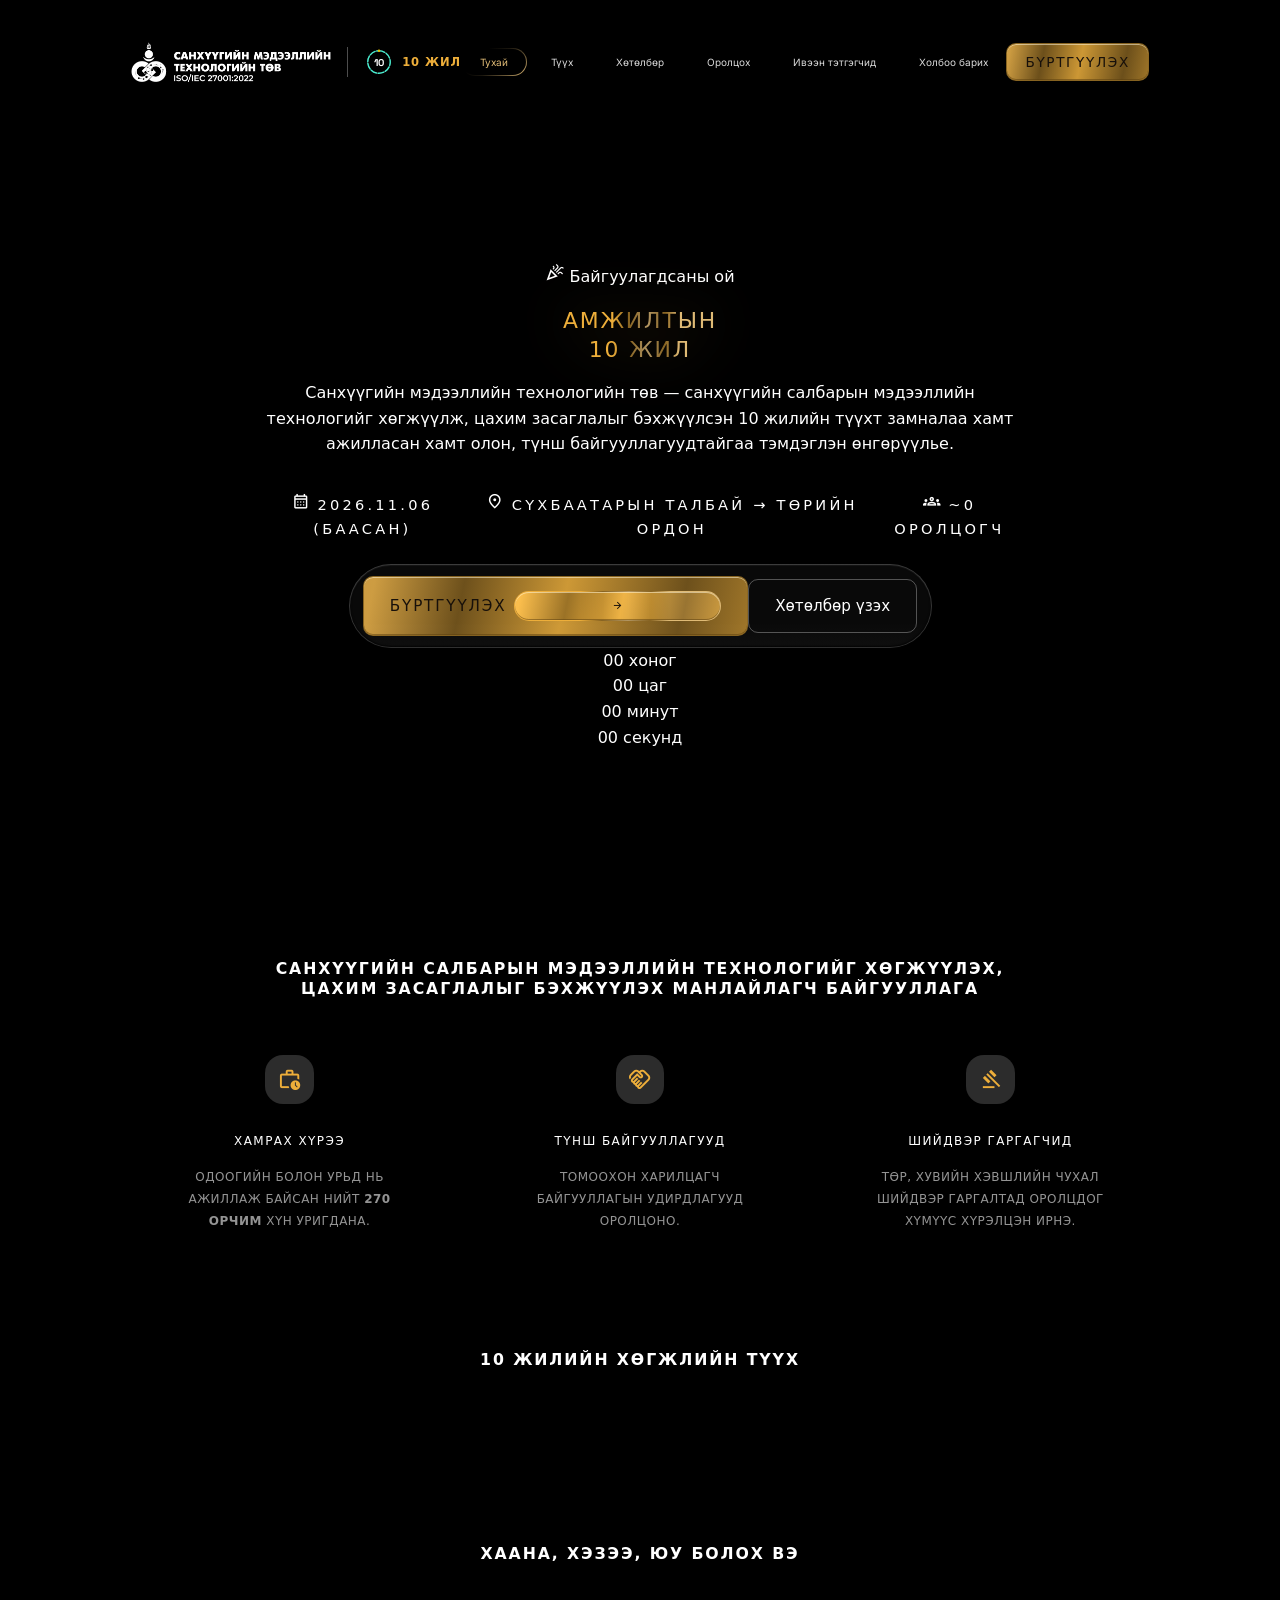
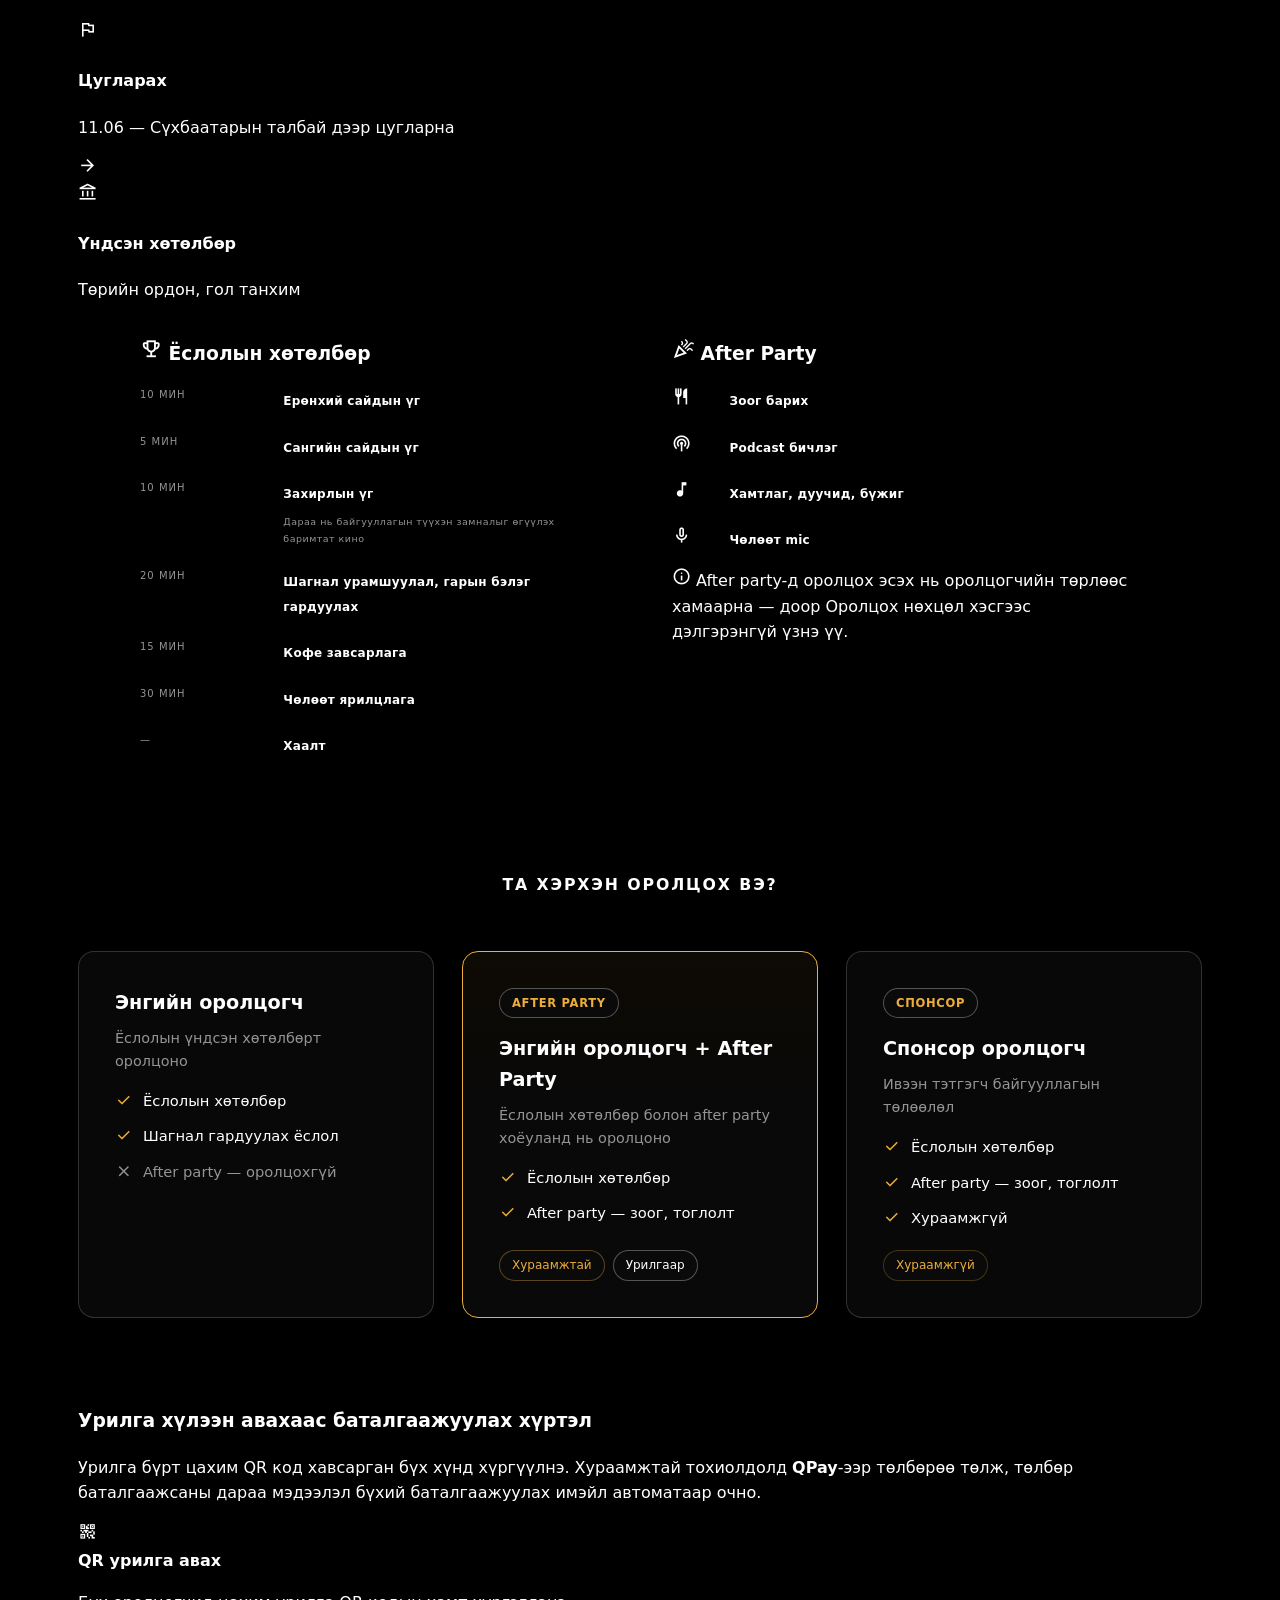
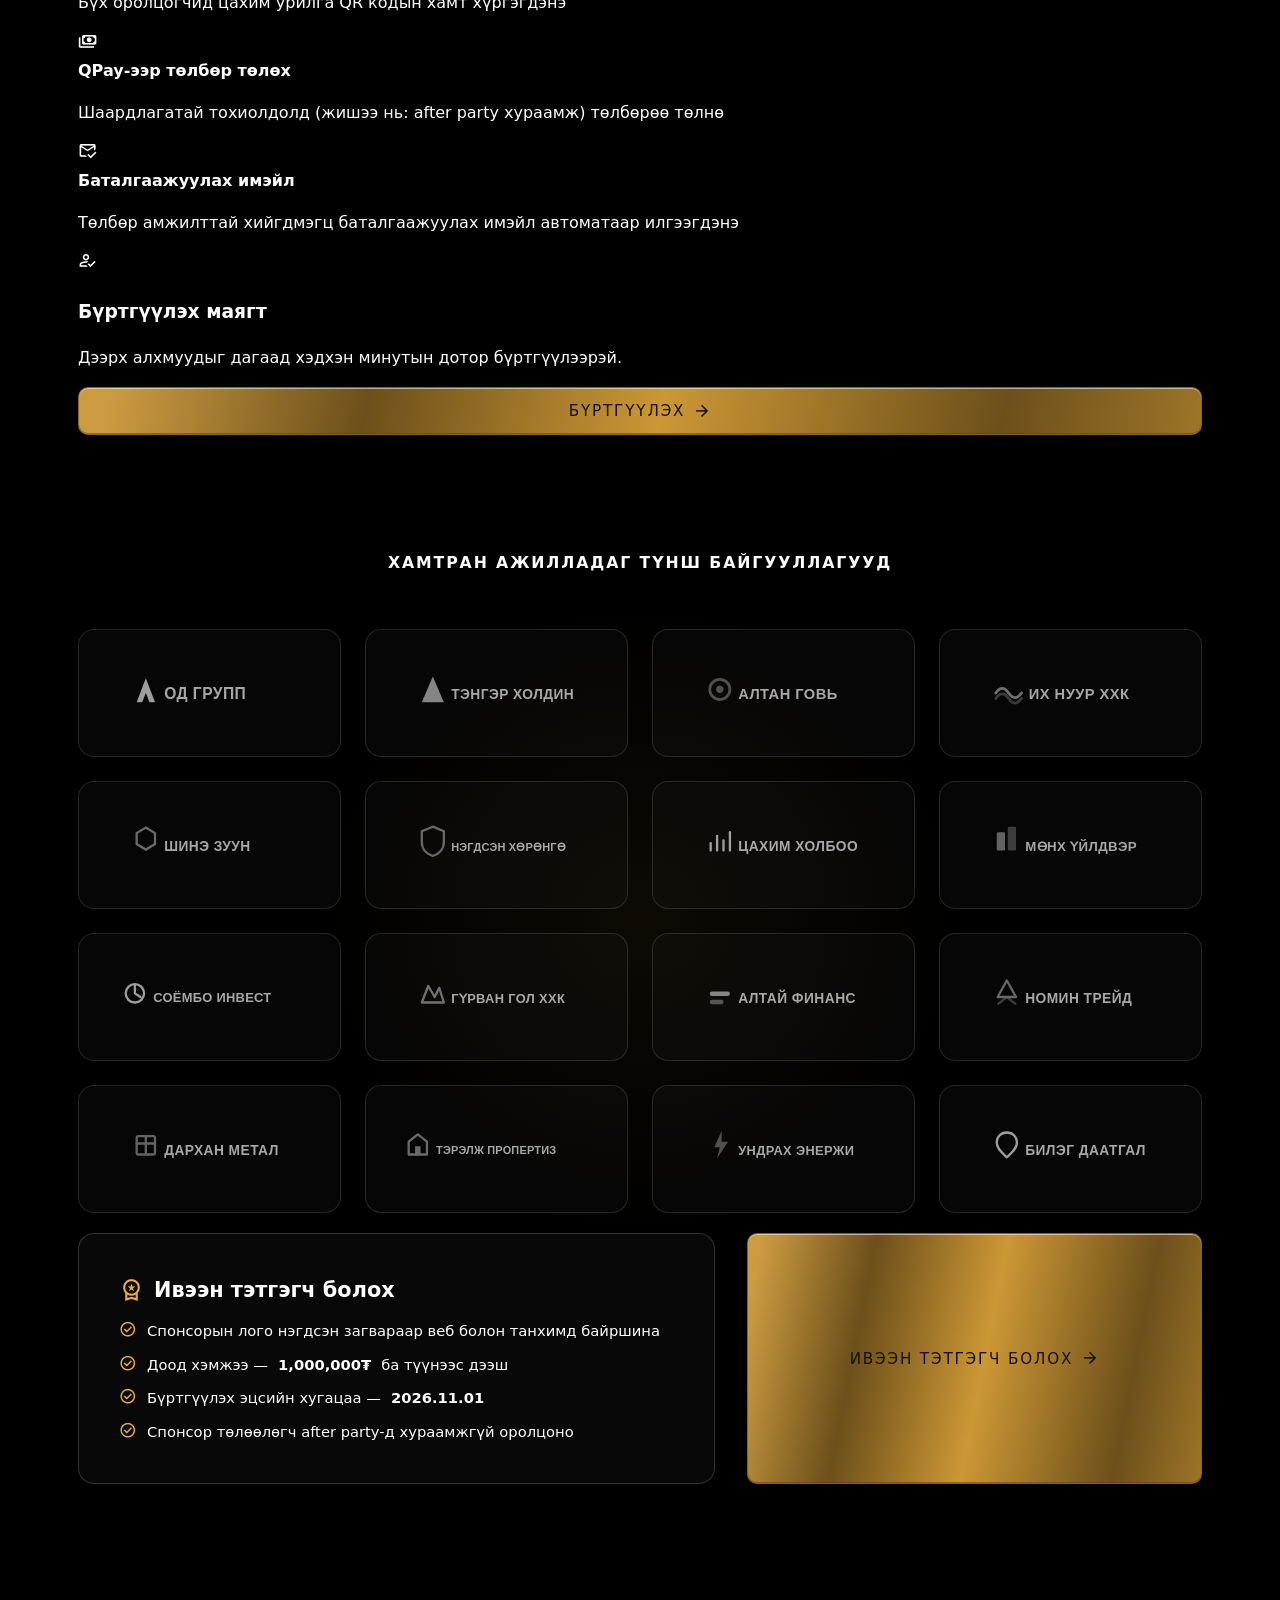
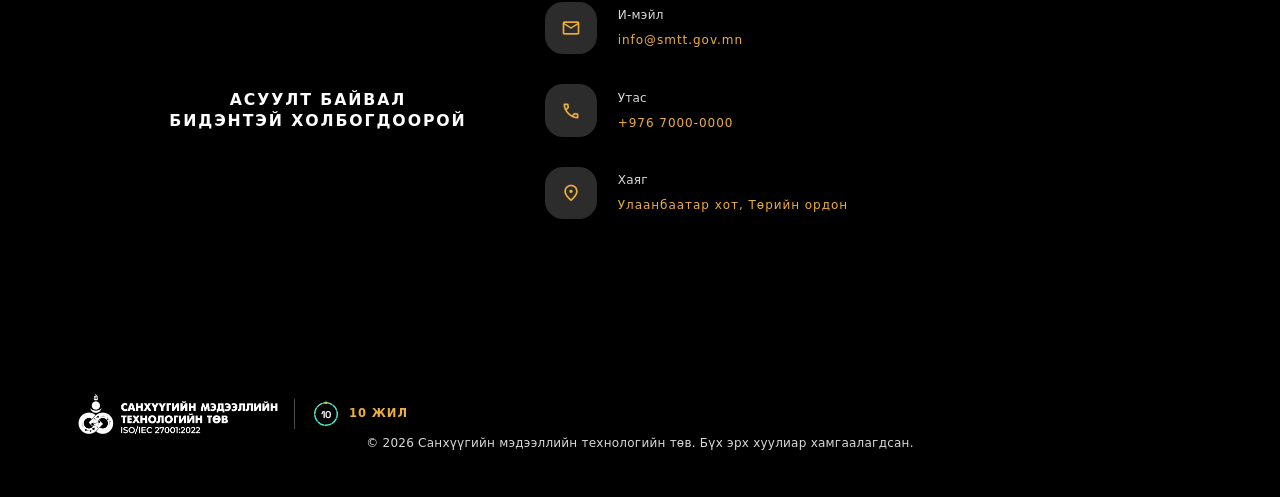
<file: _carousel-preview.html>
<!DOCTYPE html>
<html lang="mn">

<head>
  <meta charset="UTF-8" />
  <meta name="viewport" content="width=device-width, initial-scale=1.0" />
  <title>СМТТ 10 жил | Санхүүгийн мэдээллийн технологийн төв</title>
  <meta name="description"
    content="Санхүүгийн мэдээллийн технологийн төв УТҮГ-ын байгуулагдсаны 10 жилийн ойн баярын арга хэмжээ. 2026.11.06, Төрийн ордон, Улаанбаатар." />
  <meta name="theme-color" content="#131313" />
  <link rel="icon" type="image/svg+xml" href="assets/logo.svg" />
  <link rel="apple-touch-icon" href="assets/logo.svg" />

  <!-- Fonts -->
  <link href="https://fonts.googleapis.com" rel="preconnect" />
  <link crossorigin href="https://fonts.gstatic.com" rel="preconnect" />
  <link
    href="https://fonts.googleapis.com/css2?family=Inter:wght@400;500;600;700&family=Space+Grotesk:wght@300;400;500;600;700;900&display=swap"
    rel="stylesheet" />
  <link
    href="https://fonts.googleapis.com/css2?family=Material+Symbols+Outlined:wght,FILL@100..700,0..1&display=swap"
    rel="stylesheet" />

  <link rel="stylesheet" href="css/style.css" />
</head>

<body>
  <!-- shared logo emblem, referenced via <use> in header + footer -->
  <svg width="0" height="0" style="position:absolute" aria-hidden="true">
    <symbol id="logo-emblem" viewBox="0 0 64 64">
      <circle cx="32" cy="32" r="24" fill="none" stroke="#2c2c2c" stroke-width="2.5" />
      <circle cx="32" cy="32" r="24" fill="none" stroke="#47eed0" stroke-width="3" stroke-linecap="round"
        stroke-dasharray="12.6 3.5" transform="rotate(-90 32 32)" />
      <circle cx="32" cy="8" r="2.6" fill="#e9c400" />
      <text x="32" y="40" text-anchor="middle" font-family="'Space Grotesk', Arial, sans-serif" font-weight="800"
        font-size="21" fill="#ffffff">10</text>
    </symbol>
  </svg>

  <!-- decorative background orbs -->
  <div class="bg-orb bg-orb--teal" id="orbTeal" aria-hidden="true"></div>
  <div class="bg-orb bg-orb--gold" id="orbGold" aria-hidden="true"></div>

  <!-- ============ HEADER ============ -->
  <header class="site-header" id="top">
    <div class="container header-inner">
      <a href="#top" class="brand">
        <span class="img-slot brand-org-logo">
          <img src="assets/new-LogoWhite.png" alt="Байгууллагын лого"
            onerror="this.parentElement.classList.add('img-slot--empty'); this.remove()" />
          <span class="img-slot-fallback"><span class="brand-fallback-text">СМТТ</span></span>
        </span>
        <span class="brand-badge-group">
          <svg class="brand-badge"><use href="#logo-emblem"></use></svg>
          <span class="brand-year">10 ЖИЛ</span>
        </span>
      </a>

      <nav class="nav" id="nav">
        <a href="#about">Тухай</a>
        <a href="#history">Түүх</a>
        <a href="#agenda">Хөтөлбөр</a>
        <a href="#participate">Оролцох</a>
        <a href="#sponsors">Ивээн тэтгэгчид</a>
        <a href="#contact">Холбоо барих</a>
      </nav>

      <div class="header-actions">
        <button type="button" class="btn btn--accent btn--sm" data-modal-open="registerModal">Бүртгүүлэх</button>
        <button class="nav-toggle" id="navToggle" aria-label="Цэс нээх" aria-expanded="false">
          <span class="material-symbols-outlined">menu</span>
        </button>
      </div>
    </div>
  </header>

  <main>
    <!-- ============ HERO ============ -->
    <section class="hero">
      <div class="hero-carousel" id="heroCarousel">
        <div class="hero-slide">
          <img src="assets/hero-1.svg" alt=""
            onerror="this.closest('.hero-slide').classList.add('hero-slide--empty'); this.remove()" />
        </div>
        <div class="hero-slide">
          <img src="assets/hero-2.svg" alt=""
            onerror="this.closest('.hero-slide').classList.add('hero-slide--empty'); this.remove()" />
        </div>
        <div class="hero-slide">
          <img src="assets/hero-3.svg" alt=""
            onerror="this.closest('.hero-slide').classList.add('hero-slide--empty'); this.remove()" />
        </div>
        <div class="hero-slide">
          <img src="assets/hero-4.svg" alt="" class="__force"
            onerror="this.closest('.hero-slide').classList.add('hero-slide--empty'); this.remove()" />
        </div>
        <div class="hero-carousel-overlay"></div>
        <div class="hero-carousel-dots" id="heroCarouselDots"></div>
      </div>

      <div class="container hero-inner">
        <p class="eyebrow" data-reveal>
          <span class="material-symbols-outlined">celebration</span>
          Байгуулагдсаны ой
        </p>
        <h1 class="hero-title" data-reveal>
          <span class="hero-title-line">АМЖИЛТЫН</span>
          <span class="hero-title-line hero-title-line--accent">10 ЖИЛ</span>
        </h1>
        <p class="hero-subtitle" data-reveal>
          Санхүүгийн мэдээллийн технологийн төв — санхүүгийн салбарын мэдээллийн технологийг
          хөгжүүлж, цахим засаглалыг бэхжүүлсэн 10 жилийн түүхт замналаа хамт ажилласан
          хамт олон, түнш байгууллагуудтайгаа тэмдэглэн өнгөрүүлье.
        </p>

        <div class="hero-meta" data-reveal>
          <div class="hero-meta-item">
            <span class="material-symbols-outlined">calendar_month</span>
            <span>2026.11.06 (Баасан)</span>
          </div>
          <div class="hero-meta-item">
            <span class="material-symbols-outlined">location_on</span>
            <span>Сүхбаатарын талбай → Төрийн ордон</span>
          </div>
          <div class="hero-meta-item">
            <span class="material-symbols-outlined">groups</span>
            <span>~<span class="stat-num" id="statGuests" data-target="270">0</span> оролцогч</span>
          </div>
        </div>

        <div class="hero-cta" data-reveal>
          <button type="button" class="btn btn--accent" data-modal-open="registerModal">
            Бүртгүүлэх
            <span class="material-symbols-outlined">arrow_forward</span>
          </button>
          <a href="#agenda" class="btn btn--ghost">Хөтөлбөр үзэх</a>
        </div>

        <div class="countdown" id="countdown" data-reveal>
          <div class="countdown-item">
            <span class="countdown-num" id="cd-days">00</span>
            <span class="countdown-label">хоног</span>
          </div>
          <div class="countdown-item">
            <span class="countdown-num" id="cd-hours">00</span>
            <span class="countdown-label">цаг</span>
          </div>
          <div class="countdown-item">
            <span class="countdown-num" id="cd-mins">00</span>
            <span class="countdown-label">минут</span>
          </div>
          <div class="countdown-item">
            <span class="countdown-num" id="cd-secs">00</span>
            <span class="countdown-label">секунд</span>
          </div>
        </div>
      </div>
    </section>

    <!-- ============ MISSION / ABOUT ============ -->
    <section class="section" id="about">
      <div class="container">
        <div class="section-head">
          <p class="section-kicker">Эрхэм зорилго</p>
          <h2 class="section-title">
            Санхүүгийн салбарын мэдээллийн технологийг хөгжүүлэх,
            <span class="text-accent">цахим засаглалыг</span> бэхжүүлэх манлайлагч байгууллага
          </h2>
        </div>

        <div class="about-grid">
          <div class="about-card" data-reveal>
            <span class="material-symbols-outlined about-card-icon">work_history</span>
            <h3>Хамрах хүрээ</h3>
            <p>Одоогийн болон урьд нь ажиллаж байсан нийт <strong>270 орчим</strong> хүн уригдана.</p>
          </div>
          <div class="about-card" data-reveal>
            <span class="material-symbols-outlined about-card-icon">handshake</span>
            <h3>Түнш байгууллагууд</h3>
            <p>Томоохон харилцагч байгууллагын удирдлагууд оролцоно.</p>
          </div>
          <div class="about-card" data-reveal>
            <span class="material-symbols-outlined about-card-icon">gavel</span>
            <h3>Шийдвэр гаргагчид</h3>
            <p>Төр, хувийн хэвшлийн чухал шийдвэр гаргалтад оролцдог хүмүүс хүрэлцэн ирнэ.</p>
          </div>
        </div>
      </div>
    </section>

    <!-- ============ HISTORY TIMELINE ============ -->
    <section class="section section--alt" id="history">
      <div class="container">
        <div class="section-head">
          <p class="section-kicker">Түүхэн замнал</p>
          <h2 class="section-title">10 жилийн <span class="text-accent">хөгжлийн түүх</span></h2>
        </div>

        <div class="timeline" id="timeline">
          <!-- items injected by JS from data, see js/main.js -->
        </div>
      </div>
    </section>

    <!-- ============ AGENDA ============ -->
    <section class="section" id="agenda">
      <div class="container">
        <div class="section-head">
          <p class="section-kicker">Хөтөлбөр</p>
          <h2 class="section-title">Хаана, хэзээ, <span class="text-accent">юу болох вэ</span></h2>
        </div>

        <div class="agenda-loc">
          <div class="agenda-loc-card" data-reveal>
            <span class="material-symbols-outlined">flag</span>
            <div>
              <h4>Цугларах</h4>
              <p>11.06 — Сүхбаатарын талбай дээр цугларна</p>
            </div>
          </div>
          <span class="material-symbols-outlined agenda-loc-arrow">arrow_forward</span>
          <div class="agenda-loc-card" data-reveal>
            <span class="material-symbols-outlined">account_balance</span>
            <div>
              <h4>Үндсэн хөтөлбөр</h4>
              <p>Төрийн ордон, гол танхим</p>
            </div>
          </div>
        </div>

        <div class="agenda-cols">
          <div class="agenda-col" data-reveal>
            <h3 class="agenda-col-title">
              <span class="material-symbols-outlined">emoji_events</span>
              Ёслолын хөтөлбөр
            </h3>
            <ol class="agenda-list">
              <li>
                <span class="agenda-dur">10 мин</span>
                <div>
                  <strong>Ерөнхий сайдын үг</strong>
                </div>
              </li>
              <li>
                <span class="agenda-dur">5 мин</span>
                <div>
                  <strong>Сангийн сайдын үг</strong>
                </div>
              </li>
              <li>
                <span class="agenda-dur">10 мин</span>
                <div>
                  <strong>Захирлын үг</strong>
                  <p>Дараа нь байгууллагын түүхэн замналыг өгүүлэх баримтат кино</p>
                </div>
              </li>
              <li>
                <span class="agenda-dur">20 мин</span>
                <div>
                  <strong>Шагнал урамшуулал, гарын бэлэг гардуулах</strong>
                </div>
              </li>
              <li>
                <span class="agenda-dur">15 мин</span>
                <div>
                  <strong>Кофе завсарлага</strong>
                </div>
              </li>
              <li>
                <span class="agenda-dur">30 мин</span>
                <div>
                  <strong>Чөлөөт ярилцлага</strong>
                </div>
              </li>
              <li>
                <span class="agenda-dur">—</span>
                <div>
                  <strong>Хаалт</strong>
                </div>
              </li>
            </ol>
          </div>

          <div class="agenda-col" data-reveal>
            <h3 class="agenda-col-title">
              <span class="material-symbols-outlined">celebration</span>
              After Party
            </h3>
            <ul class="agenda-list agenda-list--party">
              <li>
                <span class="material-symbols-outlined">restaurant</span>
                <div><strong>Зоог барих</strong></div>
              </li>
              <li>
                <span class="material-symbols-outlined">podcasts</span>
                <div><strong>Podcast бичлэг</strong></div>
              </li>
              <li>
                <span class="material-symbols-outlined">music_note</span>
                <div><strong>Хамтлаг, дуучид, бүжиг</strong></div>
              </li>
              <li>
                <span class="material-symbols-outlined">mic</span>
                <div><strong>Чөлөөт mic</strong></div>
              </li>
            </ul>
            <p class="agenda-note">
              <span class="material-symbols-outlined">info</span>
              After party-д оролцох эсэх нь оролцогчийн төрлөөс хамаарна — доор
              <a href="#participate">Оролцох нөхцөл</a> хэсгээс дэлгэрэнгүй үзнэ үү.
            </p>
          </div>
        </div>
      </div>
    </section>

    <!-- ============ PARTICIPATION ============ -->
    <section class="section section--alt" id="participate">
      <div class="container">
        <div class="section-head">
          <p class="section-kicker">Оролцох нөхцөл</p>
          <h2 class="section-title">Та хэрхэн <span class="text-accent">оролцох вэ</span>?</h2>
        </div>

        <div class="plans">
          <div class="plan-card" data-reveal>
            <h3>Энгийн оролцогч</h3>
            <p class="plan-desc">Ёслолын үндсэн хөтөлбөрт оролцоно</p>
            <ul class="plan-features">
              <li><span class="material-symbols-outlined">check</span> Ёслолын хөтөлбөр</li>
              <li><span class="material-symbols-outlined">check</span> Шагнал гардуулах ёслол</li>
              <li class="plan-features--muted">
                <span class="material-symbols-outlined">close</span> After party — оролцохгүй
              </li>
            </ul>
          </div>

          <div class="plan-card plan-card--highlight" data-reveal>
            <span class="plan-badge">After Party</span>
            <h3>Энгийн оролцогч + After Party</h3>
            <p class="plan-desc">Ёслолын хөтөлбөр болон after party хоёуланд нь оролцоно</p>
            <ul class="plan-features">
              <li><span class="material-symbols-outlined">check</span> Ёслолын хөтөлбөр</li>
              <li><span class="material-symbols-outlined">check</span> After party — зоог, тоглолт</li>
            </ul>
            <div class="plan-tags">
              <span class="tag tag--gold">Хураамжтай</span>
              <span class="tag">Урилгаар</span>
            </div>
          </div>

          <div class="plan-card" data-reveal>
            <span class="plan-badge plan-badge--accent">Спонсор</span>
            <h3>Спонсор оролцогч</h3>
            <p class="plan-desc">Ивээн тэтгэгч байгууллагын төлөөлөл</p>
            <ul class="plan-features">
              <li><span class="material-symbols-outlined">check</span> Ёслолын хөтөлбөр</li>
              <li><span class="material-symbols-outlined">check</span> After party — зоог, тоглолт</li>
              <li><span class="material-symbols-outlined">check</span> Хураамжгүй</li>
            </ul>
            <div class="plan-tags">
              <span class="tag tag--accent">Хураамжгүй</span>
            </div>
          </div>
        </div>

        <!-- ============ REGISTRATION FLOW ============ -->
        <div class="flow" id="register">
          <div class="flow-copy">
            <p class="section-kicker">Бүртгэлийн процесс</p>
            <h3>Урилга хүлээн авахаас баталгаажуулах хүртэл</h3>
            <p class="flow-desc">
              Урилга бүрт цахим QR код хавсарган бүх хүнд хүргүүлнэ. Хураамжтай тохиолдолд
              <strong>QPay</strong>-ээр төлбөрөө төлж, төлбөр баталгаажсаны дараа мэдээлэл
              бүхий баталгаажуулах имэйл автоматаар очно.
            </p>
            <ol class="flow-steps">
              <li>
                <span class="material-symbols-outlined">qr_code_2</span>
                <div>
                  <strong>QR урилга авах</strong>
                  <p>Бүх оролцогчид цахим урилга QR кодын хамт хүргэгдэнэ</p>
                </div>
              </li>
              <li>
                <span class="material-symbols-outlined">payments</span>
                <div>
                  <strong>QPay-ээр төлбөр төлөх</strong>
                  <p>Шаардлагатай тохиолдолд (жишээ нь: after party хураамж) төлбөрөө төлнө</p>
                </div>
              </li>
              <li>
                <span class="material-symbols-outlined">mark_email_read</span>
                <div>
                  <strong>Баталгаажуулах имэйл</strong>
                  <p>Төлбөр амжилттай хийгдмэгц баталгаажуулах имэйл автоматаар илгээгдэнэ</p>
                </div>
              </li>
            </ol>
          </div>

          <div class="flow-cta" data-reveal>
            <span class="material-symbols-outlined flow-cta-icon">how_to_reg</span>
            <h3>Бүртгүүлэх маягт</h3>
            <p>Дээрх алхмуудыг дагаад хэдхэн минутын дотор бүртгүүлээрэй.</p>
            <button type="button" class="btn btn--accent btn--block" data-modal-open="registerModal">
              Бүртгүүлэх
              <span class="material-symbols-outlined">arrow_forward</span>
            </button>
          </div>
        </div>
      </div>
    </section>

    <!-- ============ SPONSORS ============ -->
    <section class="section" id="sponsors">
      <div class="container">
        <div class="section-head">
          <p class="section-kicker">Ивээн тэтгэгчид</p>
          <h2 class="section-title">Хамтран ажилладаг <span class="text-accent">түнш байгууллагууд</span></h2>
        </div>

        <div class="sponsor-grid" id="sponsorTrack" data-reveal>
          <!-- example partner logos injected by JS, see js/main.js -->
        </div>
       
        <div class="sponsor-cta" data-reveal>
          <div class="sponsor-cta-copy">
            <h3>
              <span class="material-symbols-outlined">workspace_premium</span>
              Ивээн тэтгэгч болох
            </h3>
            <ul class="sponsor-cta-list">
              <li><span class="material-symbols-outlined">check_circle</span> Спонсорын лого нэгдсэн загвараар веб болон танхимд байршина</li>
              <li><span class="material-symbols-outlined">check_circle</span> Доод хэмжээ — <strong>1,000,000₮</strong> ба түүнээс дээш</li>
              <li><span class="material-symbols-outlined">check_circle</span> Бүртгүүлэх эцсийн хугацаа — <strong>2026.11.01</strong></li>
              <li><span class="material-symbols-outlined">check_circle</span> Спонсор төлөөлөгч after party-д хураамжгүй оролцоно</li>
            </ul>
          </div>
          <button type="button" class="btn btn--accent" data-modal-open="sponsorModal">
            Ивээн тэтгэгч болох
            <span class="material-symbols-outlined">arrow_forward</span>
          </button>
        </div>
      </div>
    </section>

    <!-- ============ CONTACT / FOOTER CTA ============ -->
    <section class="section section--alt" id="contact">
      <div class="container contact-inner">
        <h2 class="section-title text-center">
          Асуулт байвал <span class="text-accent">бидэнтэй холбогдоорой</span>
        </h2>
        <div class="contact-grid">
          <a href="mailto:info@smtt.gov.mn" class="contact-card" data-reveal>
            <span class="material-symbols-outlined">mail</span>
            <div>
              <h4>И-мэйл</h4>
              <p>info@smtt.gov.mn</p>
            </div>
          </a>
          <a href="tel:+97670000000" class="contact-card" data-reveal>
            <span class="material-symbols-outlined">call</span>
            <div>
              <h4>Утас</h4>
              <p>+976 7000-0000</p>
            </div>
          </a>
          <div class="contact-card" data-reveal>
            <span class="material-symbols-outlined">location_on</span>
            <div>
              <h4>Хаяг</h4>
              <p>Улаанбаатар хот, Төрийн ордон</p>
            </div>
          </div>
        </div>
      </div>
    </section>
  </main>

  <!-- ============ FOOTER ============ -->
  <footer class="site-footer">
    <div class="container footer-inner">
      <div class="brand">
        <span class="img-slot brand-org-logo">
          <img src="assets/new-LogoWhite.png" alt="Байгууллагын лого"
            onerror="this.parentElement.classList.add('img-slot--empty'); this.remove()" />
          <span class="img-slot-fallback"><span class="brand-fallback-text">СМТТ</span></span>
        </span>
        <span class="brand-badge-group">
          <svg class="brand-badge"><use href="#logo-emblem"></use></svg>
          <span class="brand-year">10 ЖИЛ</span>
        </span>
      </div>
      <p class="footer-copy">© 2026 Санхүүгийн мэдээллийн технологийн төв. Бүх эрх хуулиар хамгаалагдсан.</p>
    </div>
  </footer>

  <!-- ============ REGISTER MODAL ============ -->
  <div class="modal-overlay" id="registerModal" aria-hidden="true">
    <div class="modal" role="dialog" aria-modal="true" aria-labelledby="registerModalTitle">
      <button type="button" class="modal-close" data-modal-close aria-label="Хаах">
        <span class="material-symbols-outlined">close</span>
      </button>
      <h3 id="registerModalTitle">Бүртгүүлэх маягт</h3>
      <p class="modal-note">Энэ бол загварчлалын демо маягт бөгөөд одоогоор мэдээлэл илгээхгүй.</p>

      <form id="registerForm" class="flow-form">
        <label>
          Овог нэр
          <input type="text" name="name" placeholder="Бат Болд" required />
        </label>
        <label>
          Байгууллага
          <input type="text" name="org" placeholder="Байгууллагын нэр" />
        </label>
        <div class="form-row">
          <label>
            Утас
            <input type="tel" name="phone" placeholder="9911XXXX" required />
          </label>
          <label>
            И-мэйл
            <input type="email" name="email" placeholder="name@mail.mn" required />
          </label>
        </div>

        <fieldset class="form-fieldset">
          <legend>Оролцогчийн төрөл</legend>
          <label class="radio-option">
            <input type="radio" name="type" value="regular" checked />
            Энгийн оролцогч
          </label>
          <label class="radio-option">
            <input type="radio" name="type" value="regular-party" />
            Энгийн оролцогч + After Party
          </label>
          <label class="radio-option">
            <input type="radio" name="type" value="sponsor" />
            Спонсор оролцогч
          </label>
        </fieldset>

        <button type="submit" class="btn btn--accent btn--block">
          Бүртгэл илгээх
          <span class="material-symbols-outlined">send</span>
        </button>
      </form>
    </div>
  </div>

  <!-- ============ SPONSOR MODAL ============ -->
  <div class="modal-overlay" id="sponsorModal" aria-hidden="true">
    <div class="modal" role="dialog" aria-modal="true" aria-labelledby="sponsorModalTitle">
      <button type="button" class="modal-close" data-modal-close aria-label="Хаах">
        <span class="material-symbols-outlined">close</span>
      </button>
      <h3 id="sponsorModalTitle">Ивээн тэтгэгч болох</h3>
      <p class="modal-note">Мэдээллээ үлдээвэл бид тантай эргэн холбогдоно.</p>

      <form id="sponsorForm">
        <label>
          Байгууллагын нэр
          <input type="text" name="org" placeholder="ХХК нэр" required />
        </label>
        <div class="form-row">
          <label>
            Холбогдох хүн
            <input type="text" name="contact" placeholder="Овог нэр" required />
          </label>
          <label>
            Утас
            <input type="tel" name="phone" placeholder="9911XXXX" required />
          </label>
        </div>
        <label>
          И-мэйл
          <input type="email" name="email" placeholder="name@company.mn" required />
        </label>
        <label>
          Ивээн тэтгэх дүн (₮)
          <input type="text" name="amount" placeholder="Жишээ: 1,500,000" />
        </label>
        <label>
          Тайлбар
          <textarea name="message" rows="3" placeholder="Нэмэлт хүсэлт, санал"></textarea>
        </label>

        <button type="submit" class="btn btn--accent btn--block">
          Хүсэлт илгээх
          <span class="material-symbols-outlined">send</span>
        </button>
      </form>
    </div>
  </div>

  <!-- toast for demo form submit -->
  <div class="toast" id="toast"></div>

  <script src="js/main.js"></script>
</body>

</html>
</file>
<file: css/style.css>
/* =========================================================
   СМТТ 10 жил — design tokens.
   Баннер: шөнийн тэнгэр + алтан оч (өөрийн өнгийг өөрөө агуулна).
   Баннераас доош: ivory цаасан дэвсгэр, гүн ногоон accent,
   бэхэн алт, системийн sans фонт.
   ========================================================= */

:root {
  /* Хар хивс + алтан бэх — Figma "urilga" загварын яг өнгөнүүд.
     Дэвсгэр нь цэвэр хар, цорын ганц өнгөт аялгуу нь алт. */
  --bg: #000000;
  --bg-soft: #0a0a0a;
  --surface: rgba(44, 44, 44, 0.2);      /* #2C2C2C33 */
  --surface-2: rgba(217, 217, 217, 0.05); /* #D9D9D90D */
  --border: rgba(217, 217, 217, 0.2);     /* #D9D9D933 */
  --border-soft: rgba(255, 255, 255, 0.3); /* #FFFFFF4D */

  --text: #ffffff;
  --text-soft: #ffffff;
  --text-dim: #d9d9d9;
  --text-muted: #949494;

  /* алтны бүл: үндсэн → тод → шампань → хүрэл → гүн */
  --accent: #edae3a;
  --accent-2: #ffbd42;
  --accent-bright: #ffbd42;
  --gold: #edae3a;
  --gold-bright: #ffbd42;
  --gold-champagne: #dfba75;
  --gold-bronze: #b19562;
  --gold-deep: #876321;
  --on-accent: #2c1e05;

  /* металл алтны градиент — товч, од, тэмдэгт зэрэгт */
  --gold-metal: linear-gradient(92.03deg, #edae3a 32.04%, #876321 42.75%, #b19562 55.21%, #876321 65.92%, #dfba75 75.31%);
  /* зөөлөвтөр металл алт (80% тунгалаг) — хүрээ, туслах гадаргуунд */
  --gold-metal-soft: linear-gradient(101.27deg, rgba(255, 194, 81, 0.8) 2.91%, rgba(135, 99, 33, 0.8) 25.73%, rgba(255, 189, 66, 0.8) 51.97%, rgba(135, 99, 33, 0.8) 82.21%, rgba(255, 189, 66, 0.8) 116.45%);
  /* хараас хүрэл рүү шилжих зураас, хуваагчид */
  --bronze-fade: linear-gradient(90deg, #000000 0%, #b19562 100%);

  --card: rgba(44, 44, 44, 0.2);
  --card-solid: linear-gradient(160deg, #141414, #0d0d0d);
  --chip: rgba(217, 217, 217, 0.05);
  --header-bg: rgba(0, 0, 0, 0.82);
  --scrim: rgba(0, 0, 0, 0.84);

  --tint-1: rgba(237, 174, 58, 0.06);
  --tint-2: rgba(237, 174, 58, 0.12);   /* ≈ #EDAE3A33 */
  --tint-3: rgba(237, 174, 58, 0.2);    /* #EDAE3A33 */
  --tint-ring: rgba(237, 174, 58, 0.2);
  --tint-line: rgba(237, 174, 58, 0.25);
  --tint-glow: rgba(237, 174, 58, 0.45);
  --gold-tint: rgba(237, 174, 58, 0.2);
  --gold-line: rgba(237, 174, 58, 0.35);

  --shadow-color: rgba(0, 0, 0, 0.6);
  --shadow-color-strong: rgba(0, 0, 0, 0.75);

  --logo-filter: none;
  --sponsor-filter: invert(1) sepia(1) saturate(0.75) hue-rotate(5deg) brightness(0.95);

  --font-display: "Science Gothic", ui-sans-serif, system-ui, sans-serif, "Apple Color Emoji", "Segoe UI Emoji", "Segoe UI Symbol", "Noto Color Emoji";
  --font-body: "Science Gothic", ui-sans-serif, system-ui, sans-serif, "Apple Color Emoji", "Segoe UI Emoji", "Segoe UI Symbol", "Noto Color Emoji";
  /* толгойн цэс — загварт Inter */
  --font-ui: "Inter", ui-sans-serif, system-ui, sans-serif;
  --ease: cubic-bezier(0.16, 1, 0.3, 1);

  /* Загварын харьцааны нэгж: urilga.png нь 1728px өргөнтэй тул тэндэх
     хэмжээсийг 17.28-д хуваахад --s-ийн үржвэр гарна. 1vw-тэй тэнцүү ч
     хэт өргөн/намхан дэлгэцэд өндрөөр хязгаарлагдана (hero 1 нүүрэнд багтана). */
  --s: min(1vw, 1.85vh);

  --header-h: 68px;
  --container: 1180px;
  --radius: 16px;
  --radius-sm: 10px;

  color-scheme: dark;
}

* {
  box-sizing: border-box;
}

html { scroll-behavior: smooth; scroll-padding-top: calc(var(--header-h) + 12px); }

:focus-visible {
  outline: 2px solid var(--accent);
  outline-offset: 3px;
  border-radius: 4px;
}

@media (prefers-reduced-motion: reduce) {
  html { scroll-behavior: auto; }
  *, *::before, *::after {
    animation-duration: 0.001ms !important;
    animation-iteration-count: 1 !important;
    transition-duration: 0.001ms !important;
    scroll-behavior: auto !important;
  }
}

body {
  position: relative;
  margin: 0;
  background: #000;
  background-attachment: fixed;
  color: var(--text-soft);
  font-family: var(--font-body);
  line-height: 1.6;
  -webkit-font-smoothing: antialiased;
  overflow-x: hidden;
}

img, svg { display: block; max-width: 100%; }

a { color: inherit; text-decoration: none; }

ul, ol { margin: 0; padding: 0; list-style: none; }

.material-symbols-outlined {
  font-family: "Material Symbols Outlined" !important;
  font-variation-settings: "FILL" 0, "wght" 400, "GRAD" 0, "opsz" 24;
  font-size: 1.2em;
  line-height: 1;
}

.container {
  width: 100%;
  max-width: var(--container);
  margin: 0 auto;
  padding: 0 28px;
}

.text-accent {
  background: linear-gradient(90deg, var(--accent), var(--accent-2));
  -webkit-background-clip: text;
  background-clip: text;
  color: transparent;
}
.text-center { text-align: center; }

/* ---------- modern scrollbar ---------- */
::-webkit-scrollbar { width: 10px; height: 10px; }
::-webkit-scrollbar-track { background: var(--bg); }
::-webkit-scrollbar-thumb {
  background: var(--border-soft);
  border-radius: 999px;
  border: 2px solid var(--bg);
}
::-webkit-scrollbar-thumb:hover { background: var(--accent); }


/* ---------- buttons ---------- */
.btn {
  position: relative;
  display: inline-flex;
  align-items: center;
  justify-content: center;
  gap: 8px;
  padding: 14px 26px;
  border-radius: var(--radius-sm);
  font-family: var(--font-body);
  font-weight: 300;
  font-size: 0.95rem;
  border: 1px solid transparent;
  cursor: pointer;
  overflow: hidden;
  transition: border-color 0.25s var(--ease), background 0.25s var(--ease), color 0.25s var(--ease), transform 0.25s var(--ease), box-shadow 0.25s var(--ease);
  white-space: nowrap;
}
.btn::before {
  content: "";
  position: absolute;
  inset: 0;
  background: linear-gradient(115deg, transparent 20%, rgba(255, 255, 255, 0.35) 50%, transparent 80%);
  transform: translateX(-120%);
  transition: transform 0.6s var(--ease);
  pointer-events: none;
}
.btn:hover::before { transform: translateX(120%); }
.btn--accent {
  /* hero-гийн "Урилга харах" товчтой ижил металл алтан гадаргуу */
  background: var(--gold-metal-soft);
  color: #17100a;
  font-family: var(--font-display);
  letter-spacing: 0.12em;
  text-transform: uppercase;
  border-color: rgba(135, 99, 33, 0.9);
  box-shadow:
    inset 0 1px 0 rgba(255, 245, 214, 0.55),
    inset 0 -1px 0 rgba(90, 63, 15, 0.5);
}
.btn--accent:hover {
  filter: brightness(1.06);
  box-shadow:
    inset 0 1px 0 rgba(255, 245, 214, 0.7),
    inset 0 -1px 0 rgba(90, 63, 15, 0.5),
    inset 0 0 14px rgba(255, 232, 170, 0.35);
  transform: translateY(-2px);
}
.btn--accent:active { transform: translateY(0); }
.btn--ghost {
  background: transparent;
  color: var(--text);
  border-color: var(--border-soft);
}
.btn--ghost:hover {
  border-color: var(--accent);
  color: var(--accent);
  background: var(--tint-1);
  transform: translateY(-2px);
}
.btn--sm { padding: 10px 18px; font-size: 0.85rem; }
.btn--block { width: 100%; }

/* ---------- header ----------
   Anthropic-ийн SiteHeader-ийн бүтэц: зүүнд лого, баруунд цэс + CTA нэг
   бүлэг, дэвсгэр нь тунгалаг биш дүүрэн, хүрээгүй, доош гүйлгэхэд нуугдаж
   дээш гүйлгэхэд буцаж гарна. Ганц ялгаа: манай баннер харанхуй тул түүн
   дээр байхдаа тунгалаг хэвээр үлдэж, гүйлгэсний дараа дүүрэн болно. */
.site-header {
  position: fixed;
  top: 0;
  left: 0;
  right: 0;
  z-index: 50;
  background: transparent;
  transition: background 0.35s var(--ease), transform 0.3s var(--ease), padding 0.35s var(--ease);
}
/* хуудасны орой дээр цэс загварынх шиг доогуур байрлана (загварт pill дээд тал нь 140px @1728) */
.site-header:not(.is-scrolled) {
  padding-top: clamp(0px, calc(2.2 * var(--s)), 46px);
}
.site-header.is-scrolled,
.site-header:has(.nav.is-open) {
  background: var(--bg);
}

/* Загвараар: толгойд зөвхөн цэс, голдоо төвлөрнө.
   Гар утасны цэсний товч баруун захдаа тусад нь байрлана. */
.header-inner {
  position: relative;
  display: flex;
  align-items: center;
  justify-content: center;
  height: var(--header-h);
}
.header-inner .nav-toggle {
  position: absolute;
  right: 0;
  top: 50%;
  transform: translateY(-50%);
}

/* дэвсгэр хар тул тунгалаг үед ч цэс өөрийн алт/саарал өнгөө хадгална */
.site-header:not(.is-scrolled) .nav-toggle { border-color: rgba(237, 174, 58, 0.4); }

.site-header.is-scrolled .brand-org-logo img,
.site-footer .brand-org-logo img { filter: var(--logo-filter); }
.brand {
  display: flex;
  align-items: center;
  gap: 16px;
  font-family: var(--font-display);
  min-width: 0;
}

/* өргөн wordmark лого — өргөнөөр нь хэмжинэ (775×156, ~4.97:1).
   Өмнө нь өндрөөр хэмжиж байсан тул нарийн дэлгэц дээр байгалийн
   өргөн нь max-width-ээс хэтэрч, баруун талаараа хайчлагдаж байв. */
.brand-org-logo {
  width: 200px;
  max-width: 100%;
  height: auto;
  flex: 0 1 auto;
  min-width: 0;
  background: none;
  border: none;
  justify-content: flex-start;
  overflow: visible;
}
.brand-org-logo img {
  width: 100%;
  height: auto;
  object-fit: contain;
  padding: 0;
}
.brand-org-logo.img-slot--empty {
  height: 40px;
  padding: 0 14px;
  border: 1px solid var(--border-soft);
  border-radius: 10px;
  background: var(--surface);
}
.brand-org-logo .img-slot-fallback { padding: 0; }
.brand-fallback-text {
  font-family: var(--font-display);
  font-weight: 700;
  font-size: 0.85rem;
  letter-spacing: 0.03em;
  color: var(--accent);
}

.brand-badge-group {
  display: flex;
  align-items: center;
  gap: 8px;
  padding-left: 16px;
  border-left: 1px solid var(--border-soft);
  flex: none;
}
.brand-badge { width: 30px; height: 30px; flex: none; }
.brand-year {
  font-weight: 700;
  font-size: 0.72rem;
  color: var(--gold);
  letter-spacing: 0.08em;
  text-transform: uppercase;
  white-space: nowrap;
}

@media (max-width: 480px) {
  .brand-org-logo { width: 130px; }
  .brand-badge-group { padding-left: 10px; gap: 6px; }
  .brand-badge { width: 24px; height: 24px; }
  .brand-year { font-size: 0.62rem; }
}
/* хамгийн нарийн дэлгэцэд "10 ЖИЛ" тэмдэг нь сэдэв/цэсний товчтой
   мөргөлдөх тул нуув — ойн лого баннер дээр аль хэдийн харагдана */
@media (max-width: 360px) {
  .brand-badge-group { display: none; }
}

/* ---------- цэс: загвараар голд байрлана, идэвхтэй нь алтан pill ---------- */
.nav {
  display: flex;
  align-items: center;
  gap: clamp(4px, calc(0.4 * var(--s)), 10px);
}
.nav a {
  font-family: var(--font-ui);
  padding: clamp(8px, calc(0.65 * var(--s)), 14px) clamp(12px, calc(1.4 * var(--s)), 30px);
  border: 1px solid transparent;
  border-radius: 999px;
  font-size: clamp(10px, calc(0.67 * var(--s)), 14px);
  line-height: 100%;
  color: var(--text-dim);
  font-weight: 400;
  letter-spacing: 0;
  white-space: nowrap;
  transition: color 0.25s var(--ease), border-color 0.25s var(--ease), background 0.25s var(--ease);
}
/* hover: урилга харах товчны хүрээтэй адил эргэдэг алтан гэрэл (--cta-angle,
   cta-ring-spin нь .hero-cta дотор бүртгэгдсэн, энд дахин ашиглана) */
.nav a:hover {
  color: var(--gold-champagne);
  background:
    linear-gradient(#000, #000) padding-box,
    conic-gradient(from var(--cta-angle), transparent 0%, var(--gold-bright) 10%, var(--gold-champagne) 20%, transparent 34%, transparent 100%) border-box;
  animation: cta-ring-spin 2.2s linear infinite;
}

/* Гүйлгэх үед идэвхтэй section-ийн холбоос алтан хүрээтэй болно
   (js/main.js: syncNavToSection нь .is-active-г нэмнэ) */
.nav a.is-active {
  color: var(--gold-champagne);
  border-color: transparent;
  background:
    linear-gradient(#000, #000) padding-box,
    linear-gradient(315deg, var(--gold-champagne) 0%, rgba(223, 186, 117, 0.5) 22%, rgba(223, 186, 117, 0.12) 48%, rgba(223, 186, 117, 0) 70%) border-box;
}
.nav a.is-active:hover {
  background:
    linear-gradient(#000, #000) padding-box,
    conic-gradient(from var(--cta-angle), transparent 0%, var(--gold-bright) 10%, var(--gold-champagne) 20%, transparent 34%, transparent 100%) border-box;
  animation: cta-ring-spin 2.2s linear infinite;
}

/* ---------- CTA товч (Anthropic-ийн "Try Claude"-ийн байрлал) ---------- */
.header-cta {
  position: relative;
  isolation: isolate;
  display: inline-flex;
  align-items: center;
  height: 36px;
  padding: 8px 18px;
  border: none;
  border-radius: 8px;
  background: var(--text);
  color: var(--bg);
  font-family: var(--font-body);
  font-size: 15px;
  font-weight: 300;
  line-height: 1;
  white-space: nowrap;
  cursor: pointer;
  transition: background 0.25s var(--ease), color 0.25s var(--ease),
              transform 0.25s var(--ease), box-shadow 0.3s var(--ease);
}
/* алтан гялбаа: hover үед товчийг хөндлөн огтлон өнгөрнө.
   Элемент өөрөө хөдөлдөггүй, зөвхөн градиентын байрлал шилжинэ —
   ингэснээр overflow:hidden хэрэггүй болж ::after-ийн цацраг гадагш гарна. */
.header-cta::before {
  content: "";
  position: absolute;
  inset: 0;
  z-index: -1;
  border-radius: inherit;
  background: linear-gradient(115deg,
    transparent 30%,
    rgba(237, 174, 58, 0.5) 44%,
    rgba(255, 241, 194, 0.95) 50%,
    rgba(237, 174, 58, 0.5) 56%,
    transparent 70%);
  background-size: 280% 100%;
  background-position: 100% 0;
  transition: background-position 0.8s var(--ease);
  pointer-events: none;
}
.header-cta:hover::before,
.header-cta:focus-visible::before { background-position: 0% 0; }

/* анхаарал татах зөөлөн алтан цохилт — гол үйлдэл тул тасралтгүй давтагдана.
   Цагираг нь ::after дээр байгаа учир товчны hover сүүдэртэй зөрчилдөхгүй. */
.header-cta::after {
  content: "";
  position: absolute;
  inset: 0;
  z-index: -2;
  border-radius: inherit;
  pointer-events: none;
  animation: cta-pulse 3.4s ease-out infinite;
}
@keyframes cta-pulse {
  0%   { box-shadow: 0 0 0 0 rgba(237, 174, 58, 0.5); }
  70%  { box-shadow: 0 0 0 11px rgba(237, 174, 58, 0); }
  100% { box-shadow: 0 0 0 0 rgba(237, 174, 58, 0); }
}

.header-cta:hover {
  transform: translateY(-1px);
  box-shadow: 0 10px 24px -10px rgba(237, 174, 58, 0.8),
              0 0 0 1px rgba(237, 174, 58, 0.45);
}
.header-cta:active { transform: translateY(0) scale(0.97); }
.header-cta-short { display: none; }

.header-actions {
  display: flex;
  align-items: center;
  gap: 12px;
}
/* сэдэв солих товч — гар утсан дээр ч харагдана */
.nav-toggle {
  display: none;
  background: transparent;
  border: 1px solid var(--border-soft);
  border-radius: 10px;
  color: var(--text);
  width: 42px;
  height: 42px;
  align-items: center;
  justify-content: center;
  cursor: pointer;
}

/* =========================================================
   HERO — Figma "urilga" загвараар: хар хивсэн дэвсгэр дээр
   алтан зоос, алтан том гарчиг, товч мэдээлэл, урилга харах
   товч, 10 жилийг төлөөлөх алтан 10 од.
   ========================================================= */
.hero {
  position: relative;
  z-index: 1;
  display: flex;
  align-items: center;
  justify-content: center;
  height: 100vh;
  height: 100svh;
  padding: clamp(64px, calc(9 * var(--s)), 200px) 24px clamp(14px, calc(1.4 * var(--s)), 30px);
  overflow: hidden;
  text-align: center;
}

/* ---------- hero-ийн дэвсгэр: цэвэр хар + хөдөлгөөн ----------
   Дэвсгэр нь #000000. Түүн дээр зөвхөн алтан тоосны давхарга
   анивчиж, маш удаан дээш хөвнө (transform/opacity — хөнгөн). */
.hero-sky {
  position: absolute;
  inset: 0;
  z-index: 0;
  overflow: hidden;
  pointer-events: none;
  background: #000000;
}

.hero-sky::after {
  content: "";
  position: absolute;
  left: 0;
  right: 0;
  top: -20%;
  height: 140%;
  opacity: 0.5;
  will-change: transform, opacity;
  animation: star-drift 70s linear infinite;
  background:
    radial-gradient(1.5px 1.5px at 12% 18%, rgba(223, 186, 117, 0.9), transparent),
    radial-gradient(1.2px 1.2px at 28% 9%, rgba(223, 186, 117, 0.7), transparent),
    radial-gradient(1.6px 1.6px at 41% 26%, rgba(223, 186, 117, 0.8), transparent),
    radial-gradient(1.2px 1.2px at 57% 12%, rgba(223, 186, 117, 0.7), transparent),
    radial-gradient(1.5px 1.5px at 69% 31%, rgba(223, 186, 117, 0.85), transparent),
    radial-gradient(1.3px 1.3px at 83% 8%, rgba(223, 186, 117, 0.7), transparent),
    radial-gradient(1.4px 1.4px at 92% 24%, rgba(223, 186, 117, 0.8), transparent),
    radial-gradient(1.2px 1.2px at 20% 62%, rgba(223, 186, 117, 0.6), transparent),
    radial-gradient(1.4px 1.4px at 48% 78%, rgba(223, 186, 117, 0.7), transparent),
    radial-gradient(1.2px 1.2px at 74% 69%, rgba(223, 186, 117, 0.6), transparent),
    radial-gradient(1.3px 1.3px at 33% 52%, rgba(223, 186, 117, 0.55), transparent),
    radial-gradient(1.1px 1.1px at 88% 55%, rgba(223, 186, 117, 0.5), transparent),
    radial-gradient(1.5px 1.5px at 6% 40%, rgba(223, 186, 117, 0.6), transparent),
    radial-gradient(1.2px 1.2px at 62% 88%, rgba(223, 186, 117, 0.55), transparent);
}

@keyframes star-drift { to { transform: translateY(-14%); } }

/* ---------- hero-ийн дэвсгэр: хар/бараан сүүдэр мэт хөвөгч blob-ууд ----------
   Blur хийсэн 3 бараан саарал өнгийн radial-gradient blob тус тусдаа
   хурдан, өөр өөр замаар хөвж, normal blend-ээр хооронд нь холилдоно.
   position:fixed тул зөвхөн энэ давхарга бүх content-ийн ард тогтмол
   харагдана — hero-inner (лого, гарчиг, товч) энгийн урсгалдаа үлдэнэ. */
.hero-aurora {
  display: none;
  position: fixed;
  inset: 0;
  z-index: 0;
  overflow: hidden;
  pointer-events: none;
  filter: blur(60px);
}

.hero-aurora-blob {
  position: absolute;
  border-radius: 50%;
  opacity: 0.55;
}

.hero-aurora-blob--1 {
  top: -10%;
  left: 8%;
  width: 46vw;
  height: 46vw;
  max-width: 560px;
  max-height: 560px;
  background: radial-gradient(circle, rgba(237, 174, 58, 0.28) 0%, transparent 65%);
  animation: hero-aurora-drift-a 18s ease-in-out infinite alternate;
}

.hero-aurora-blob--2 {
  bottom: -15%;
  right: 6%;
  width: 40vw;
  height: 40vw;
  max-width: 520px;
  max-height: 520px;
  background: radial-gradient(circle, rgba(223, 186, 117, 0.24) 0%, transparent 65%);
  animation: hero-aurora-drift-b 24s ease-in-out infinite alternate;
}

.hero-aurora-blob--3 {
  top: 30%;
  left: 38%;
  width: 34vw;
  height: 34vw;
  max-width: 420px;
  max-height: 420px;
  background: radial-gradient(circle, rgba(180, 146, 74, 0.22) 0%, transparent 65%);
  animation: hero-aurora-drift-c 30s ease-in-out infinite alternate;
}

@keyframes hero-aurora-drift-a {
  0% { transform: translate3d(0, 0, 0) scale(1); }
  50% { transform: translate3d(7vw, 5vh, 0) scale(1.1); }
  100% { transform: translate3d(-5vw, 7vh, 0) scale(0.98); }
}

@keyframes hero-aurora-drift-b {
  0% { transform: translate3d(0, 0, 0) scale(1); }
  50% { transform: translate3d(-8vw, -3vh, 0) scale(1.08); }
  100% { transform: translate3d(5vw, -7vh, 0) scale(0.96); }
}

@keyframes hero-aurora-drift-c {
  0% { transform: translate3d(0, 0, 0) scale(1); }
  50% { transform: translate3d(6vw, -7vh, 0) scale(1.06); }
  100% { transform: translate3d(-6vw, 4vh, 0) scale(0.94); }
}

@media (max-width: 768px) {
  .hero-aurora {
    filter: blur(40px);
  }
  .hero-aurora-blob {
    opacity: 0.5;
    width: 75vw !important;
    height: 75vw !important;
  }
}

/* ---------- hero-ийн агуулга ---------- */
.hero-inner {
  position: relative;
  z-index: 2;
  display: flex;
  flex-direction: column;
  align-items: center;
  width: 100%;
  max-width: calc(64 * var(--s));
}
/* ---------- 10 жилийн ойн алтан зоос ---------- */
.hero-logo {
  width: clamp(180px, calc(23 * var(--s)), 620px);
  margin-bottom: clamp(10px, calc(1.6 * var(--s)), 34px);
  animation: fx-el-in 1s var(--ease) both;
}
.hero-logo-img {
  width: 100%;
  height: auto;
}


/* ---------- гарчиг ---------- */
.hero-title {
  margin: 0;
  font-family: var(--font-display);
  font-weight: 300;
  font-size: clamp(14px, calc(1.71 * var(--s)), 38px);
  line-height: 1.33;
  letter-spacing: 0.085em;
  text-transform: uppercase;
  color: var(--gold);
  filter: drop-shadow(0 0 26px rgba(237, 174, 58, 0.28));
}
/* загварын металл алтан градиентийг үсгэн дээр нь дүүргэнэ */
.hero-title-line {
  display: block;
  white-space: nowrap;
  background: var(--gold-metal);
  -webkit-background-clip: text;
  background-clip: text;
  color: transparent;
  animation: fx-title-in 1.1s var(--ease) both;
}
.hero-title-line--second {
  font-size: 0.92em;
  letter-spacing: 0.075em;
  animation-delay: 0.12s;
}

/* ---------- байршил, огноо ---------- */
.hero-meta {
  display: flex;
  align-items: center;
  justify-content: center;
  gap: clamp(10px, calc(1.27 * var(--s)), 28px);
  margin: clamp(10px, calc(1.6 * var(--s)), 34px) 0 0;
  font-size: clamp(11px, calc(1.14 * var(--s)), 24px);
  font-weight: 300;
  letter-spacing: 0.22em;
  text-transform: uppercase;
  color: var(--text);
  animation: fx-el-in 1s var(--ease) 0.24s both;
}
.hero-meta-sep {
  width: 1px;
  height: 0.7em;
  background: rgba(237, 174, 58, 0.55);
}

/* ---------- урилга харах товч ----------
   Хоёр давхар: гадна <button> нь ШИЛЭН тавиур (тунгалаг хальс, blur,
   ирмэгийн гэрэлт зураас), дотор <span> нь металл алтан бөмбөлөг.
   Ингэснээр давхаргууд жинхэнэ эцэг-хүүхэд болж, z-index заль хэрэггүй. */
/* эргэдэг хүрээ: --cta-angle нь border-box давхаргын conic-gradient-ийг
   эргүүлнэ — гэрэл яг хүрээний зурааст (1px) хязгаарлагдана, гадагш
   тусахгүй (blur/glow байхгүй) */
@property --cta-angle {
  syntax: "<angle>";
  inherits: false;
  initial-value: 0deg;
}
.hero-cta {
  display: inline-flex;
  align-items: center;
  justify-content: center;
  margin: clamp(12px, calc(1.9 * var(--s)), 42px) 0 0;
  padding: clamp(7px, calc(0.81 * var(--s)), 18px) clamp(10px, calc(1.04 * var(--s)), 24px);
  border: 1px solid transparent;
  border-radius: 999px;
  background:
    linear-gradient(180deg, #090909 0%, #090909 70%, #0f0f0f 100%) padding-box,
    linear-gradient(180deg, #3c3c3c 0%, #303030 100%) border-box;
  box-shadow:
    inset 0 1px 1px rgba(255, 255, 255, 0.06),
    inset 0 -1px 2px rgba(0, 0, 0, 0.8),
    0 20px 44px -16px rgba(0, 0, 0, 0.95);
  cursor: pointer;
  transition: transform 0.25s var(--ease), box-shadow 0.25s var(--ease);
  animation: fx-el-in 1s var(--ease) 0.36s both;
}

/* hover: хүрээний өнгө эргэдэг алтан conic-gradient рүү шилжинэ */
.hero-cta:hover,
.hero-cta:focus-visible {
  transform: translateY(-2px) scale(1.02);
  background:
    linear-gradient(180deg, #090909 0%, #090909 70%, #0f0f0f 100%) padding-box,
    conic-gradient(from var(--cta-angle), transparent 0%, var(--gold-bright) 10%, var(--gold-champagne) 20%, transparent 34%, transparent 100%) border-box;
  animation: fx-el-in 1s var(--ease) 0.36s both, cta-ring-spin 2.2s linear infinite;
}

@keyframes cta-ring-spin {
  to { --cta-angle: 360deg; }
}

/* дотоод металл алтан бөмбөлөг. Эхний background давхарга нь hover-ийн
   гялбаа — background-position шилжсэнээр товчийг хөндлөн огтолно. */
.hero-cta span {
  display: block;
  min-width: clamp(190px, calc(16.15 * var(--s)), 500px);
  padding: clamp(7px, calc(0.58 * var(--s)), 13px) clamp(18px, calc(2 * var(--s)), 46px);
  border: 1px solid transparent;
  border-radius: 999px;
  color: #17100a;
  font-family: var(--font-display);
  font-size: clamp(11px, calc(0.87 * var(--s)), 19px);
  font-weight: 300;
  line-height: 1.25;
  letter-spacing: 0.12em;
  text-transform: uppercase;
  white-space: nowrap;
  background-image: var(--gold-metal-soft), var(--gold-metal);
  background-origin: padding-box, border-box;
  background-clip: padding-box, border-box;
  box-shadow:
    inset 0 1px 0 rgba(255, 245, 214, 0.55),
    inset 0 -1px 0 rgba(90, 63, 15, 0.5);
  transition: filter 0.25s var(--ease), box-shadow 0.25s var(--ease);
}

.hero-cta:hover span,
.hero-cta:focus-visible span {
  filter: brightness(1.06);
  box-shadow:
    inset 0 1px 0 rgba(255, 245, 214, 0.7),
    inset 0 -1px 0 rgba(90, 63, 15, 0.5),
    inset 0 0 14px rgba(255, 232, 170, 0.35);
}

.hero-cta:active { transform: translateY(0) scale(0.985); }

/* ---------- 10 жил = 10 алтан од ---------- */
/* ---------- 10 жил = 10 алтан од ---------- */
.hero-stars {
  display: flex;
  justify-content: center;
  gap: clamp(12px, 1.5vw, 24px);
  margin-top: clamp(18px, calc(3.2 * var(--s)), 50px);
}
.hero-star {
  position: relative;
  width: clamp(18px, 1.95vw, 32px);
  aspect-ratio: 1;
  background: #0c0704;
  clip-path: polygon(50% 0%, 61% 35%, 98% 35%, 68% 57%, 79% 91%, 50% 70%, 21% 91%, 32% 57%, 2% 35%, 39% 35%);
  opacity: 0.9;
  filter: drop-shadow(0 2px 4px rgba(0, 0, 0, 0.55)) drop-shadow(0 0 6px rgba(237, 174, 58, 0.35));
  animation: fx-star-in 0.6s var(--ease) calc(0.5s + var(--i) * 0.07s) both,
  star-glow 3.4s ease-in-out calc(var(--i) * 0.18s) infinite;
}
.hero-star::after {
  content: "";
  position: absolute;
  inset: 9%;
  clip-path: polygon(50% 0%, 61% 35%, 98% 35%, 68% 57%, 79% 91%, 50% 70%, 21% 91%, 32% 57%, 2% 35%, 39% 35%);
  background: radial-gradient(circle at 32% 26%, #fff3c8 0%, #f7d06c 22%, #d99f2e 48%, #a06a19 74%, #6b430c 100%);
}

@keyframes fx-title-in {
  0%  { opacity: 0; filter: blur(22px); }
  45% { opacity: 1; }
  to  { opacity: 1; filter: blur(0); }
}
@keyframes fx-el-in {
  from { opacity: 0; transform: translateY(14px); }
  to   { opacity: 1; transform: translateY(0); }
}
@keyframes fx-star-in {
  from { opacity: 0; transform: scale(0) rotate(-40deg); }
  to   { opacity: 0.9; transform: scale(1) rotate(0); }
}
@keyframes star-glow {
  0%, 100% { opacity: 0.65; }
  50%      { opacity: 1; }
}

@media (max-width: 640px) {
  .hero { padding: calc(var(--header-h) + 24px) 18px 32px; }
  /* нарийн дэлгэцэд нэг мөрөнд багтахгүй тул мөр таслахыг зөвшөөрнө */
  .hero-title-line { white-space: normal; }
  .hero-inner { max-width: none; }
  .hero-title { letter-spacing: 0.05em; line-height: 1.45; }
  .hero-meta { letter-spacing: 0.14em; gap: 10px; }
  .hero-stars { gap: 6px; }
}


/* ---------- image slots (drop real photos in later) ---------- */
.img-slot {
  position: relative;
  overflow: hidden;
  display: flex;
  align-items: center;
  justify-content: center;
}
.img-slot img { width: 100%; height: 100%; object-fit: cover; display: block; }
.history-row-photo img { transition: opacity 0.2s ease; }
.img-slot-fallback {
  display: none;
  flex-direction: column;
  align-items: center;
  gap: 8px;
  color: var(--text-muted);
  font-size: 0.82rem;
  text-align: center;
  padding: 16px;
}
.img-slot-fallback .material-symbols-outlined {
  font-size: 1.8rem;
  color: var(--border-soft);
}
.img-slot--empty .img-slot-fallback { display: flex; }

/* ---------- sections (shared) ---------- */
/* Загвараар: бүх хэсэг ижил хар хивсэн дэвсгэртэй, зааг зураасгүй.
   Хэсгийн гарчиг нь алтан, том үсгээр, тэлсэн үсгийн зайтай. */
.section {
  position: relative;
  z-index: 1;
  padding: clamp(40px, calc(4.6 * var(--s)), 104px) 0;
}
.section-head {
  /*max-width: calc(56.8 * var(--s));*/
  margin: 0 auto clamp(24px, calc(4.34 * var(--s)), 86px);
  text-align: center;
}
/* загварт kicker шошго байхгүй */
.section-kicker { display: none; }

.section-title {
  margin: 0;
  font-family: var(--font-display);
  font-weight: 600;
  font-size: clamp(13px, calc(1.23 * var(--s)), 27px);
  line-height: 1.3;
  letter-spacing: 0.12em;
  text-transform: uppercase;
  color: var(--text);
  text-wrap: balance;
}
/* загварт гарчиг бүхэлдээ алтан тул онцлох хэсэг нь тусдаа өнгөгүй */
.text-accent {
  background: none;
  -webkit-background-clip: border-box;
  background-clip: border-box;
  color: inherit;
}

/* ---------- about / mission ----------
   Загвараар: карт, хүрээ, дэвсгэргүй. Дугуйлсан дөрвөлжин дүрс,
   доор нь алтан том үсгийн гарчиг, саарал тайлбар — бүгд голлоно. */
.about-grid {
  display: grid;
  grid-template-columns: repeat(3, 1fr);
  gap: clamp(28px, 4vw, 64px);
  max-width: 1000px;
  margin: 0 auto;
}
.about-card {
  display: flex;
  flex-direction: column;
  align-items: center;
  text-align: center;
  padding: 0;
  border: none;
  background: none;
}
.about-card-icon {
  display: inline-flex;
  align-items: center;
  justify-content: center;
  width: clamp(44px, calc(3.82 * var(--s)), 84px);
  height: clamp(44px, calc(3.82 * var(--s)), 84px);
  border-radius: 18px;
  background: #2c2c2c;
  border: none;
  color: var(--gold);
  font-size: 1.45rem;
  margin-bottom: clamp(18px, 2.2vw, 30px);
  transition: background 0.3s var(--ease), border-color 0.3s var(--ease), transform 0.3s var(--ease);
}
.about-card h3 {
  margin: 0 0 clamp(10px, 1.2vw, 16px);
  font-family: var(--font-display);
  font-weight: 400;
  font-size: clamp(12px, calc(0.85 * var(--s)), 18px);
  line-height: 1.5;
  letter-spacing: 0.12em;
  text-transform: uppercase;
  color: var(--text);
}
.about-card p {
  margin: 0;
  max-width: 30ch;
  color: var(--text-muted);
  font-size: clamp(12px, calc(0.72 * var(--s)), 15px);
  line-height: 1.85;
  letter-spacing: 0.04em;
  text-transform: uppercase;
}

@media (max-width: 760px) {
  .about-grid { grid-template-columns: 1fr; }
  .about-card p { max-width: 42ch; }
}

/* ---------- history: dot-timeline + logo/description/photo ---------- */
.history-eras {
  display: flex;
  align-items: center;
  gap: 20px;
}
.history-era-nav {
  flex: none;
  display: flex;
  align-items: center;
  justify-content: center;
  width: 44px;
  height: 44px;
  border-radius: 50%;
  background: var(--surface);
  border: 1px solid var(--border);
  color: var(--text-soft);
  cursor: pointer;
  transition: border-color 0.2s ease, color 0.2s ease;
}
.history-era-nav:hover { border-color: var(--accent); color: var(--accent); }

.history-body {
  flex: 1;
  min-width: 0;
}

/* dot timeline */
.history-dots {
  position: relative;
  display: flex;
  justify-content: space-between;
  margin-bottom: 56px;
}
.history-dots::before {
  content: "";
  position: absolute;
  left: 0;
  right: 0;
  top: 33px;
  height: 1px;
  background: repeating-linear-gradient(90deg, rgba(217, 217, 217, 0.35) 0 9px, transparent 9px 18px);
  z-index: 0;
}
.history-dot {
  position: relative;
  z-index: 1;
  display: flex;
  flex-direction: column;
  align-items: center;
  gap: 10px;
  background: none;
  border: none;
  padding: 0;
  cursor: pointer;
}
.history-dot-year {
  font-family: var(--font-display);
  font-weight: 300;
  font-size: 0.85rem;
  line-height: 1;
  letter-spacing: 0;
  text-align: center;
  text-transform: uppercase;
  color: var(--text-muted);
  transition: color 0.2s ease, font-size 0.2s ease;
}
.history-dot-marker {
  width: 12px;
  height: 12px;
  border-radius: 50%;
  background: var(--surface-2);
  border: 2px solid var(--border-soft);
  transition: background 0.2s ease, border-color 0.2s ease, transform 0.2s ease;
}
.history-dot:hover .history-dot-year { color: var(--text-soft); }
.history-dot.is-active .history-dot-year {
  color: var(--accent);
  font-size: 0.95rem;
}
.history-dot.is-active .history-dot-marker {
  background: var(--accent);
  border-color: var(--accent);
  transform: scale(1.3);
  box-shadow: 0 0 0 4px var(--tint-ring);
}

.history-list { display: flex; flex-direction: column; }

@keyframes historySlideInRight {
  from { opacity: 0; transform: translateX(28px); }
  to { opacity: 1; transform: translateX(0); }
}
@keyframes historySlideInLeft {
  from { opacity: 0; transform: translateX(-28px); }
  to { opacity: 1; transform: translateX(0); }
}
.history-row--enter-right { animation: historySlideInRight 0.35s ease; }
.history-row--enter-left { animation: historySlideInLeft 0.35s ease; }

.history-row {
  display: grid;
  grid-template-columns: 1fr 1.3fr;
  gap: 48px;
  align-items: start;
}

.history-row-desc {
  margin: 0;
  color: var(--text-soft);
  font-size: 1rem;
  line-height: 1.75;
}
.history-row-desc--empty { color: var(--text-muted); font-style: italic; }
/* per-system list: нэр дээр дарж/хулганаа аваачиж тухайн системийн
   дэлгэрэнгүйг баруун талын хайрцагт гаргана.
   Загвараар дугаарлалтгүй, том үсгээр, идэвхтэй нь цагаан + алтан зураастай. */
.history-system-list {
  margin: 0;
  padding: 0;
  list-style: none;
}
.history-system-item {
  position: relative;
  padding: 0 0 clamp(20px, 2.4vw, 30px);
  border-radius: 0;
  color: var(--text-muted);
  font-size: clamp(12.5px, 0.8vw, 14px);
  font-weight: 400;
  line-height: 1.65;
  letter-spacing: 0.06em;
  text-transform: uppercase;
  cursor: pointer;
  transition: color 0.25s var(--ease), transform 0.25s var(--ease);
}
.history-system-item:hover { color: var(--text-dim); transform: translateX(4px); }

/* идэвхтэй систем: цагаан бичиг, доогуураа алтан зураас */
.history-system-item.is-active {
  color: var(--text);
  font-weight: 500;
  padding-bottom: clamp(16px, 1.9vw, 24px);
  margin-bottom: clamp(16px, 1.9vw, 24px);
  border-bottom: 1px solid var(--gold);
}

/* selected system's full name + description, separate from the plain list.
   fixed height on the panel (not just the desc) keeps the row from resizing —
   and therefore the prev/next arrows from shifting — when switching selection. */
.history-detail-panel {
  padding: 28px;
  border-radius: var(--radius);
  background: rgba(217, 217, 217, 0.05);
  backdrop-filter: blur(16px);
  border: none;
  transition: border-color 0.3s var(--ease);
}
.history-selected-name {
  margin: 0 0 10px;
  font-family: var(--font-display);
  font-weight: 300;
  font-size: 1.1rem;
  line-height: 1.3;
  min-height: 2.6em;
  color: var(--text);
}
.history-selected-desc {
  margin: 0;
  color: var(--text-soft);
  font-size: 0.9rem;
  line-height: 1.65;
  height: 9.9em;
  overflow-y: auto;
  padding-right: 6px;
}

@media (max-width: 960px) {
  /* баруун ирмэг дээр он тайрагдахын оронд бүдгэрч, цааш гүйхийг илтгэнэ */
  .history-dots {
    overflow-x: auto;
    gap: 24px;
    justify-content: flex-start;
    padding-bottom: 4px;
    -webkit-mask-image: linear-gradient(90deg, #000 0, #000 calc(100% - 32px), transparent 100%);
    mask-image: linear-gradient(90deg, #000 0, #000 calc(100% - 32px), transparent 100%);
  }
  /* Гар утсан дээр .history-body өндөр болдог тул төвд байрлуулсан сум
     товчнууд оны эгнээнээсээ салж дунд хаа нэгтээ хөвдөг байв. Дээд
     талд нь зэрэгцүүлж, удирддаг эгнээнийхээ хажууд байрлуулав. */
  .history-eras { align-items: flex-start; gap: 12px; }
  .history-era-nav { width: 38px; height: 38px; margin-top: 4px; }
  .history-row {
    grid-template-columns: 1fr;
    gap: 24px;
  }
  .history-row-photo { aspect-ratio: 16 / 9; order: -1; }
}

/* ---------- хэсгийн гарчиг дор орох тодруулга ---------- */
.section-sub {
  display: flex;
  align-items: center;
  justify-content: center;
  flex-wrap: wrap;
  gap: 14px;
  margin: 18px 0 0;
  font-size: clamp(12px, 0.72vw, 14px);
  letter-spacing: 0.14em;
  text-transform: uppercase;
  color: var(--text-muted);
}
.section-sub-sep {
  width: 1px;
  height: 1.1em;
  background: rgba(237, 174, 58, 0.45);
}

/* ---------- agenda ----------
   Загвараар: карт, хүрээгүй. Дээр нь том үсгийн гарчиг, доогуур
   таслаг зураас, дараа нь "хугацаа — гарчиг" гэсэн энгийн мөрүүд. */
/* Үндсэн хөтөлбөр ба After Party зэрэгцээ 2 багана */
.agenda-cols {
  display: grid;
  grid-template-columns: 1fr 1fr;
  gap: clamp(32px, 5vw, 80px);
  max-width: 1000px;
  margin: 0 auto;
  align-items: start;
}
.agenda-block { margin: 0; }

@media (max-width: 820px) {
  .agenda-cols { grid-template-columns: 1fr; gap: clamp(38px, 6vw, 56px); }
}

.agenda-block-title {
  margin: 0 0 20px;
  font-family: var(--font-display);
  font-weight: 300;
  font-size: clamp(13px, 1.08vw, 17px);
  letter-spacing: 0.18em;
  text-transform: uppercase;
  color: var(--text);
}
/* таслаг зураас — загварын тасархай шугам */
.agenda-block-title::after {
  content: "";
  display: block;
  height: 1px;
  margin-top: 18px;
  background: repeating-linear-gradient(90deg,
    rgba(217, 217, 217, 0.35) 0 8px,
    transparent 8px 16px);
}

.agenda-list {
  display: flex;
  flex-direction: column;
  gap: clamp(14px, 1.6vw, 22px);
}
.agenda-list li {
  display: flex;
  gap: clamp(18px, 3vw, 46px);
  align-items: flex-start;
  padding: 0;
  border: none;
}
.agenda-dur {
  flex: none;
  min-width: clamp(88px, 8.2vw, 122px);
  padding: 0;
  border: none;
  border-radius: 0;
  background: none;
  color: var(--text-muted);
  font-size: clamp(10px, 0.76vw, 12.5px);
  font-weight: 500;
  letter-spacing: 0.1em;
  text-align: left;
  text-transform: uppercase;
  font-family: var(--font-body);
}
.agenda-list li strong {
  color: var(--text-soft);
  font-size: clamp(12px, 0.8vw, 14px);
  font-weight: 600;
  letter-spacing: 0.02em;
  text-transform: none;
}
.agenda-list li p {
  margin: 8px 0 0;
  color: var(--text-muted);
  font-size: clamp(9.5px, 0.7vw, 11.5px);
  letter-spacing: 0.05em;
  line-height: 1.8;
}

@media (max-width: 640px) {
  .agenda-list li { gap: 14px; }
  .agenda-dur { min-width: 62px; }
}
/* ---------- participation plans ---------- */
.plans {
  display: grid;
  grid-template-columns: repeat(3, 1fr);
  gap: 28px;
  margin-bottom: 88px;
}
.plan-card {
  position: relative;
  padding: 36px;
  border-radius: var(--radius);
  background: var(--surface);
  border: 1px solid var(--border);
  display: flex;
  flex-direction: column;
  transition: transform 0.25s ease, border-color 0.25s ease, box-shadow 0.25s ease;
}
.plans .plan-card:hover {
  transform: translateY(-6px);
  border-color: var(--accent);
  box-shadow: 0 16px 32px var(--shadow-color);
}
.plan-card--highlight {
  border-color: var(--accent);
  background: linear-gradient(180deg, var(--tint-1), var(--surface) 40%);
}
.plan-badge {
  align-self: flex-start;
  padding: 5px 12px;
  border-radius: 999px;
  background: var(--bg-soft);
  border: 1px solid var(--border-soft);
  color: var(--gold);
  font-size: 0.72rem;
  font-weight: 700;
  text-transform: uppercase;
  letter-spacing: 0.06em;
  margin-bottom: 16px;
}
.plan-badge--accent { color: var(--accent); }
.plan-card h3 {
  font-family: var(--font-display);
  color: var(--text);
  font-size: 1.2rem;
  margin: 0 0 8px;
}
.plan-desc { color: var(--text-muted); font-size: 0.9rem; margin: 0 0 16px; }
.plan-venue {
  display: flex;
  flex-direction: column;
  margin-bottom: 22px;
}
.plan-venue-stop {
  display: flex;
  gap: 12px;
  padding-bottom: 16px;
}
.plan-venue-stop:last-child { padding-bottom: 0; }
.plan-venue-marker {
  position: relative;
  flex: none;
  width: 20px;
  display: flex;
  justify-content: center;
}
.plan-venue-stop:not(:last-child) .plan-venue-marker::after {
  content: '';
  position: absolute;
  top: 16px;
  bottom: -16px;
  border-left: 2px dashed var(--border-soft);
}
.plan-venue-dot {
  width: 10px;
  height: 10px;
  margin-top: 5px;
  border-radius: 50%;
  background: var(--accent);
  position: relative;
  z-index: 1;
}
.plan-venue-walk {
  font-size: 1.2rem !important;
  color: var(--gold);
  background: var(--surface);
  position: relative;
  z-index: 1;
}
.plan-venue-info h4 {
  margin: 0 0 2px;
  font-family: var(--font-display);
  color: var(--text);
  font-size: 0.82rem;
}
.plan-venue-info p {
  margin: 0;
  color: var(--text-muted);
  font-size: 0.78rem;
}
.plan-features {
  display: flex;
  flex-direction: column;
  gap: 12px;
  margin-bottom: 20px;
  flex: 1;
}
.plan-features li {
  display: flex;
  align-items: center;
  gap: 10px;
  font-size: 0.92rem;
  color: var(--text-soft);
}
.plan-features li .material-symbols-outlined {
  color: var(--accent);
  font-size: 1.1rem;
}
.plan-features--muted { color: var(--text-muted) !important; }
.plan-features--muted .material-symbols-outlined { color: var(--text-muted) !important; }
.plan-tags { display: flex; gap: 8px; flex-wrap: wrap; }
.tag {
  padding: 5px 12px;
  border-radius: 999px;
  font-size: 0.75rem;
  font-weight: 300;
  background: var(--bg-soft);
  border: 1px solid var(--border-soft);
  color: var(--text-soft);
}
.tag--gold { color: var(--gold); border-color: var(--gold-line); }
.tag--accent { color: var(--accent); border-color: var(--tint-line); }

/* ---------- урилга харах ---------- */
/* нам гүм мэдэгдэл — хайрцаг, хүрээ, өнгөт өргөлтгүй */
.invite-error {
  margin: 0;
  color: var(--text-muted);
  font-size: 0.82rem;
  line-height: 1.5;
}

/* дээд зурвас — баннерын шөнийн тэнгэр, алтан оч.
   Модалын padding-ийг сөрөг margin-аар нөхөж ирмэг хүртэл дүүрнэ;
   хоёулаа --modal-pad-аас хамаардаг тул хэзээ ч зөрөхгүй. */
.invite-card-head {
  position: relative;
  margin: calc(-1 * var(--modal-pad)) calc(-1 * var(--modal-pad)) 0;
  padding: 32px var(--modal-pad) 26px;
  overflow: hidden;
  text-align: center;
  color: var(--text);
  /* сайтын хар+алтан хэлбэрт нийцүүлэв (өмнө нь тэнгэр хөх градиент байсан) */
  background:
    radial-gradient(130% 95% at 50% -15%, rgba(237, 174, 58, 0.28), transparent 62%),
    linear-gradient(180deg, #16120b 0%, #0d0b07 55%, #000000 100%);
  border-bottom: 1px solid var(--gold-line);
}
.invite-card-head::before,
.invite-card-head::after {
  content: "";
  position: absolute;
  height: 1.5px;
  border-radius: 999px;
  pointer-events: none;
  background: linear-gradient(90deg, transparent, rgba(237, 174, 58, 0.55), transparent);
}
.invite-card-head::before { top: 16%; left: -12%; width: 62%; transform: rotate(-32deg); }
.invite-card-head::after  { bottom: 14%; right: -14%; width: 70%; transform: rotate(-28deg); opacity: 0.65; }

.invite-card-logo {
  position: relative;
  width: 132px;
  margin: 0 auto 16px;
  filter: drop-shadow(0 0 22px rgba(237, 174, 58, 0.35));
}
.invite-card-eyebrow {
  position: relative;
  margin: 0 0 8px;
  font-size: 0.7rem;
  font-weight: 300;
  letter-spacing: 0.18em;
  text-transform: uppercase;
  color: var(--gold);
}
.invite-card-name {
  position: relative;
  margin: 0 0 6px;
  font-family: var(--font-display);
  font-size: clamp(1.25rem, 4vw, 1.5rem);
  font-weight: 300;
  letter-spacing: -0.015em;
  color: var(--text);
}

/* алтан ромбо бүхий заагч */
.invite-divider {
  display: flex;
  align-items: center;
  gap: 14px;
  margin: 26px 0 22px;
}
.invite-divider::before,
.invite-divider::after {
  content: "";
  flex: 1;
  height: 1px;
  background: linear-gradient(90deg, transparent, var(--gold-line), transparent);
}
.invite-divider span {
  width: 7px;
  height: 7px;
  flex: none;
  background: var(--gold);
  transform: rotate(45deg);
}

/* албан ёсны урилгын өгүүлбэр */
.invite-lead {
  margin: 0 0 22px;
  text-align: center;
  font-size: 0.98rem;
  line-height: 1.65;
  color: var(--text-soft);
}
.invite-lead strong {
  color: var(--text);
  font-weight: 600;
}

.invite-meta {
  display: grid;
  grid-template-columns: 1fr 1fr;
  gap: 1px;
  margin: 0 0 22px;
  background: var(--border);
  border: 1px solid var(--border);
  border-radius: var(--radius-sm);
  overflow: hidden;
}
.invite-meta div {
  min-width: 0;
  padding: 14px 16px;
  background: var(--surface);
}
/* сондгой тоотой үед сүүлчийнх нь хоёр баганыг эзэлж, хоосон нүх үлдэхгүй */
.invite-meta div:last-child:nth-child(odd) { grid-column: 1 / -1; }
.invite-meta dt {
  margin-bottom: 5px;
  font-size: 0.68rem;
  font-weight: 300;
  letter-spacing: 0.1em;
  text-transform: uppercase;
  color: var(--text-muted);
}
.invite-meta dd {
  margin: 0;
  font-size: 0.94rem;
  color: var(--text);
}

@media (max-width: 480px) {
  .invite-card-head { padding-top: 26px; padding-bottom: 22px; }
  .invite-meta { grid-template-columns: 1fr; }
}

/* ---------- форм (урилгын модалд ашиглагдана) ---------- */
.flow-form {
  padding: 36px;
  border-radius: var(--radius);
  background: var(--card);
  backdrop-filter: blur(16px);
  border: 1px solid var(--border);
  display: flex;
  flex-direction: column;
  gap: 20px;
  transition: border-color 0.3s var(--ease);
}
.flow-form:focus-within { border-color: var(--accent); }
/* модал дотор маягт нь өөрөө хайрцаг үүсгэхгүй — модал аль хэдийн хүрээ, зайтай */
.modal .flow-form {
  padding: 0;
  border: none;
  background: none;
  backdrop-filter: none;
  gap: 22px;
}
.flow-form h3 {
  font-family: var(--font-display);
  color: var(--text);
  margin: 0;
  font-size: 1.2rem;
}
.flow-form-note {
  margin: -8px 0 0;
  font-size: 0.85rem;
  color: var(--text-muted);
}
.flow-form label {
  display: flex;
  flex-direction: column;
  gap: 10px;
  font-family: var(--font-display);
  font-size: 0.85rem;
  letter-spacing: 0.12em;
  text-transform: uppercase;
  color: var(--gold-champagne);
  font-weight: 400;
}
.flow-form input,
.flow-form textarea {
  background: rgba(0, 0, 0, 0.55);
  border: 1px solid var(--gold-line);
  border-radius: var(--radius-sm);
  padding: 12px 14px;
  color: var(--text);
  font-family: var(--font-body);
  font-size: 0.92rem;
  outline: none;
  transition: border-color 0.2s ease;
  resize: vertical;
}
.flow-form input:focus,
.flow-form textarea:focus { border-color: var(--accent); }
.flow-form input::placeholder { color: var(--text-muted); }

.form-row { display: grid; grid-template-columns: 1fr 1fr; gap: 16px; }
.form-fieldset {
  border: 1px solid var(--border-soft);
  border-radius: var(--radius-sm);
  padding: 14px 16px 16px;
  display: flex;
  flex-direction: column;
  gap: 10px;
}
.form-fieldset legend {
  padding: 0 6px;
  font-size: 0.8rem;
  color: var(--text-muted);
}
.radio-option {
  flex-direction: row !important;
  align-items: center;
  gap: 10px !important;
  font-weight: 400 !important;
  cursor: pointer;
}
.radio-option input { accent-color: var(--accent); width: 16px; height: 16px; }

/* ---------- sponsors ---------- */
#sponsors { position: relative; }
#sponsors::before {
  content: "";
  position: absolute;
  top: 10%;
  left: 50%;
  width: 640px;
  height: 640px;
  transform: translateX(-50%);
  background: radial-gradient(circle, var(--tint-1), transparent 70%);
  pointer-events: none;
  z-index: 0;
}
.sponsor-grid {
  position: relative;
  z-index: 1;
  display: grid;
  grid-template-columns: repeat(4, 1fr);
  gap: 24px;
  margin-bottom: 20px;
}
.sponsor-logo-card {
  position: relative;
  height: 128px;
  padding: 28px;
  border-radius: var(--radius);
  background: linear-gradient(160deg, var(--surface-2), var(--surface));
  border: 1px solid var(--border);
  overflow: hidden;
  display: flex;
  align-items: center;
  justify-content: center;
  filter: grayscale(1);
  opacity: 0.75;
  transition: opacity 0.3s var(--ease), transform 0.3s var(--ease);
}
.sponsor-logo-card img { height: 44px; width: auto; max-width: 100%; filter: var(--sponsor-filter); }

.sponsor-grid[data-reveal] .sponsor-logo-card {
  opacity: 0;
  transform: translateY(14px);
  transition: opacity 0.5s ease, transform 0.5s ease;
}
.sponsor-grid[data-reveal].is-visible .sponsor-logo-card {
  opacity: 0.75;
  transform: translateY(0);
}
.sponsor-grid .sponsor-logo-card:nth-child(4n+1) { transition-delay: 0s; }
.sponsor-grid .sponsor-logo-card:nth-child(4n+2) { transition-delay: 0.06s; }
.sponsor-grid .sponsor-logo-card:nth-child(4n+3) { transition-delay: 0.12s; }
.sponsor-grid .sponsor-logo-card:nth-child(4n+4) { transition-delay: 0.18s; }
.sponsor-note {
  text-align: center;
  color: var(--text-muted);
  font-size: 0.8rem;
  margin: 0 0 48px;
}

@media (max-width: 960px) {
  .sponsor-grid { grid-template-columns: repeat(2, 1fr); }
}
@media (max-width: 480px) {
  /* 16 карт нэг баганаар бол хуудас хэт урсдаг тул 2 баганаар нягтлав */
  .sponsor-grid { grid-template-columns: repeat(2, 1fr); gap: 12px; }
  .sponsor-logo-card { padding: 14px 10px; }
}

.sponsor-cta {
  display: grid;
  grid-template-columns: 1.4fr 1fr;
  gap: 32px;
  align-items: stretch;
}
.sponsor-cta-copy {
  padding: 40px;
  border-radius: var(--radius);
  background: var(--surface);
  border: 1px solid var(--border);
}
.sponsor-cta-copy h3 {
  display: flex;
  align-items: center;
  gap: 10px;
  font-family: var(--font-display);
  color: var(--text);
  font-size: 1.3rem;
  margin: 0 0 12px;
}
.sponsor-cta-copy h3 .material-symbols-outlined { color: var(--gold); }
.sponsor-cta-desc {
  color: var(--text-muted);
  font-size: 0.92rem;
  margin: 0 0 24px;
}
.sponsor-cta-list { display: flex; flex-direction: column; gap: 10px; }
.sponsor-cta-list li {
  display: flex;
  align-items: flex-start;
  gap: 10px;
  font-size: 0.92rem;
  color: var(--text-soft);
}
.sponsor-cta-list .material-symbols-outlined {
  color: var(--accent);
  font-size: 1.1rem;
  margin-top: 2px;
}

.sponsor-cta-panel {
  padding: 40px 32px;
  border-radius: var(--radius);
  background: var(--surface-2);
  border: 1px solid var(--border);
  text-align: center;
  display: flex;
  flex-direction: column;
  align-items: center;
  justify-content: center;
}
.sponsor-cta-panel-icon {
  color: var(--gold);
  font-size: 2.2rem;
  margin-bottom: 14px;
}
.sponsor-cta-panel h4 {
  font-family: var(--font-display);
  color: var(--text);
  margin: 0 0 8px;
  font-size: 1.1rem;
}
.sponsor-cta-panel p {
  color: var(--text-muted);
  font-size: 0.88rem;
  margin: 0 0 24px;
}

/* ---------- тасархай зураас (загварын хуваагч) ---------- */
.rule-dashed {
  height: 1px;
  margin: 0 0 clamp(40px, 5vw, 72px);
  border: none;
  background: repeating-linear-gradient(90deg,
    rgba(217, 217, 217, 0.35) 0 10px,
    transparent 10px 20px);
}

/* ---------- contact ----------
   Загвараар: зүүнд алтан бэлэг тэмдэг, баруунд холбоо барих мөрүүд.
   Мөр бүр нь дүрс + саарал шошго + алтан утга. */
.contact-inner {
  display: grid;
  grid-template-columns: minmax(200px, 300px) 1fr;
  align-items: center;
  gap: clamp(36px, 6vw, 96px);
  max-width: 1000px;
  margin: 0 auto;
}
.contact-emblem img {
  width: 100%;
  height: auto;
}

.contact-grid {
  display: flex;
  flex-direction: column;
  gap: clamp(18px, 2.4vw, 30px);
  margin: 0;
}
.contact-card {
  display: flex;
  align-items: center;
  gap: clamp(14px, 1.6vw, 22px);
  padding: 0;
  border: none;
  border-radius: 0;
  background: none;
  backdrop-filter: none;
  text-align: left;
  transition: transform 0.3s var(--ease);
}
a.contact-card:hover {
  transform: translateX(5px);
}
.contact-card .material-symbols-outlined {
  display: inline-flex;
  align-items: center;
  justify-content: center;
  flex: none;
  width: clamp(52px, 4.1vw, 70px);
  height: clamp(52px, 4.1vw, 70px);
  border-radius: 18px;
  background: #2c2c2c;
  border: none;
  color: var(--gold);
  font-size: 1.25rem;
  transition: background 0.3s var(--ease), border-color 0.3s var(--ease);
}
a.contact-card:hover .material-symbols-outlined {
  background: rgba(237, 174, 58, 0.12);
  border-color: rgba(237, 174, 58, 0.45);
}
.contact-card h4 {
  margin: 0 0 6px;
  font-family: var(--font-display);
  font-weight: 500;
  font-size: clamp(12px, 0.85vw, 15px);
  letter-spacing: 0.02em;
  text-transform: none;
  color: var(--text-dim);
}
.contact-card p {
  margin: 0;
  font-size: clamp(12px, 0.85vw, 15px);
  font-weight: 400;
  letter-spacing: 0.08em;
  color: var(--gold);
}

@media (max-width: 760px) {
  .contact-inner { grid-template-columns: 1fr; justify-items: center; }
  .contact-emblem { max-width: 210px; }
  .contact-grid { width: 100%; }
}

/* ---------- footer ---------- */
.site-footer {
  position: relative;
  z-index: 1;
  padding: clamp(70px, 9vw, 140px) 0 44px;
  border-top: none;
}

/* дэвсгэр видео — footer-ийн бүх талбайг бүрхэж, агуулгын ард харанхуйлсан
   давхаргатай хосолж уншигдах чадварыг хадгална */
.footer-video {
  position: absolute;
  left: 0;
  right: 0;
  bottom: 0;
  z-index: 0;
  width: 100%;
  /* загварт тоос хуудасны доод ~47% өргөний өндөрт дэвсэнэ */
  height: clamp(240px, calc(46 * var(--s)), 1100px);
  object-fit: cover;
  /* нягт хэсэг нь бичлэгийн доод талд тул доод ирмэгээр нь тулгана */
  object-position: center bottom;
  opacity: 0.4;
  /* дээд ирмэг нь тодорхой шугам болохгүйн тулд аажмаар шингэнэ */
  -webkit-mask-image: linear-gradient(to bottom, transparent 0%, rgba(0,0,0,0.5) 35%, #000 65%);
  mask-image: linear-gradient(to bottom, transparent 0%, rgba(0,0,0,0.5) 35%, #000 65%);
  pointer-events: none;
}
/* доод хэсгийн алтан тоос — загварт булангуудад нягт, дээшээ шингэнэ.
   Хэмжээ, тунгалаг байдал нь янз бүр тул bokeh мэт харагдана. */
.footer-dust {
  display: none;
  position: absolute;
  bottom: -40px;
  width: 58vw;
  height: 520px;
  pointer-events: none;
  opacity: 0.75;
  background:
    radial-gradient(3px 3px at 8% 78%, rgba(255, 189, 66, 0.95), transparent),
    radial-gradient(2px 2px at 14% 62%, rgba(223, 186, 117, 0.8), transparent),
    radial-gradient(4px 4px at 19% 88%, rgba(237, 174, 58, 0.9), transparent),
    radial-gradient(1.6px 1.6px at 24% 46%, rgba(223, 186, 117, 0.6), transparent),
    radial-gradient(2.6px 2.6px at 29% 72%, rgba(255, 189, 66, 0.85), transparent),
    radial-gradient(1.4px 1.4px at 34% 30%, rgba(237, 174, 58, 0.5), transparent),
    radial-gradient(3.4px 3.4px at 38% 92%, rgba(223, 186, 117, 0.9), transparent),
    radial-gradient(1.8px 1.8px at 44% 56%, rgba(237, 174, 58, 0.6), transparent),
    radial-gradient(2.2px 2.2px at 49% 80%, rgba(255, 189, 66, 0.75), transparent),
    radial-gradient(1.3px 1.3px at 54% 20%, rgba(223, 186, 117, 0.45), transparent),
    radial-gradient(2.8px 2.8px at 60% 66%, rgba(237, 174, 58, 0.8), transparent),
    radial-gradient(1.5px 1.5px at 66% 40%, rgba(223, 186, 117, 0.5), transparent),
    radial-gradient(3.2px 3.2px at 71% 86%, rgba(255, 189, 66, 0.85), transparent),
    radial-gradient(1.7px 1.7px at 77% 52%, rgba(237, 174, 58, 0.55), transparent),
    radial-gradient(2.4px 2.4px at 83% 74%, rgba(223, 186, 117, 0.8), transparent),
    radial-gradient(1.2px 1.2px at 88% 28%, rgba(237, 174, 58, 0.45), transparent),
    radial-gradient(3px 3px at 93% 90%, rgba(255, 189, 66, 0.9), transparent),
    radial-gradient(1.9px 1.9px at 97% 58%, rgba(223, 186, 117, 0.6), transparent),
    radial-gradient(ellipse 70% 55% at 50% 100%, rgba(237, 174, 58, 0.12), transparent 72%);
}
.footer-dust--left { left: -6vw; }
.footer-dust--right { right: -6vw; transform: scaleX(-1); }

.footer-copy {
  position: relative;
  z-index: 1;
  margin: 0;
  text-align: center;
  color: var(--text-dim);
  font-size: clamp(12px, 0.76vw, 13px);
  letter-spacing: 0.02em;
}
/* ---------- modals ---------- */
/* Гүйлгэлтийг модал дотор биш, бүрхүүл дээр нь хийлгэв: намхан дэлгэц
   (жишээ нь хэвтээ эргүүлсэн утас) дээр модал доторх гүйлгэлт нь хаах
   товчийг харагдахгүй болгодог. Одоо багтахдаа голлож, багтахгүй бол
   дээрээсээ эхлээд бүхэлдээ гүйнэ. */
.modal-overlay {
  position: fixed;
  inset: 0;
  z-index: 200;
  display: flex;
  align-items: flex-start;
  justify-content: center;
  padding: 24px;
  overflow-y: auto;
  overscroll-behavior: contain;
  -webkit-overflow-scrolling: touch;
  background: var(--scrim);
  backdrop-filter: blur(6px);
  opacity: 0;
  visibility: hidden;
  transition: opacity 0.25s ease, visibility 0.25s ease;
}
.modal-overlay.is-open {
  opacity: 1;
  visibility: visible;
}
.modal {
  position: relative;
  width: 100%;
  max-width: 520px;
  /* margin: auto — багтвал босоогоор голлож, багтахгүй бол дээрээсээ эхэлнэ.
     overflow: hidden нь урилгын дээд зурвасыг дугуй булангаар нь тайрна. */
  margin: auto 0;
  overflow: hidden;
  --modal-pad: 36px;
  padding: var(--modal-pad);
  border-radius: var(--radius);
  background: var(--card-solid);
  backdrop-filter: blur(20px);
  border: 1px solid var(--gold-line);
  box-shadow:
    0 30px 80px -20px var(--shadow-color-strong),
    inset 0 1px 0 rgba(255, 255, 255, 0.05);
  transform: translateY(16px) scale(0.98);
  transition: transform 0.3s var(--ease);
}
/* нарийн дэлгэцэд илүү нягт — .invite-card-head мөн энэ утгыг дагана */
/* нарийн дэлгэцэд бүрхүүл болон модалын дотоод зай нягтарч,
   агуулгад илүү өргөн үлдэнэ */
@media (max-width: 480px) {
  .modal-overlay { padding: 14px; }
  .modal { --modal-pad: 22px; }
}
.modal-overlay.is-open .modal {
  transform: translateY(0) scale(1);
}
.modal h3 {
  font-family: var(--font-display);
  color: var(--text);
  font-size: 1.3rem;
  margin: 0 0 8px;
}
/* модалын гарчиг — сайтын алтан, том үсэгтэй хэв маягаар.
   Хаах товчтой мөргөлдөхгүйн тулд баруун талд зай үлдээв. */
.modal-title {
  margin: 0 0 8px;
  padding-right: 48px;
  font-family: var(--font-display);
  font-size: clamp(15px, calc(1.15 * var(--s)), 24px);
  font-weight: 300;
  letter-spacing: 0.12em;
  text-transform: uppercase;
  color: var(--gold);
}
.modal-note {
  color: var(--text-muted);
  font-size: 0.85rem;
  margin: 0 0 24px;
  line-height: 1.6;
}
/* ---------- урилга хуваалцах ---------- */
.invite-share {
  margin-top: 22px;
  padding-top: 20px;
  border-top: 1px solid var(--border);
}
.invite-share-label {
  margin: 0 0 12px;
  font-size: 0.72rem;
  font-weight: 300;
  letter-spacing: 0.1em;
  text-transform: uppercase;
  color: var(--text-muted);
}
.invite-share-btns {
  display: grid;
  grid-template-columns: 1fr 1fr;
  gap: 10px;
}
.share-btn {
  display: inline-flex;
  align-items: center;
  justify-content: center;
  gap: 9px;
  padding: 12px 16px;
  border-radius: var(--radius-sm);
  border: 1px solid var(--border-soft);
  background: transparent;
  color: var(--text);
  font-family: var(--font-body);
  font-size: 0.9rem;
  font-weight: 300;
  cursor: pointer;
  transition: border-color 0.2s var(--ease), color 0.2s var(--ease), background 0.2s var(--ease);
}
.share-btn svg { width: 20px; height: 20px; flex: none; }
.share-btn--fb:hover { border-color: #1877f2; color: #1877f2; background: rgba(24, 119, 242, 0.1); }
.share-btn--ig:hover { border-color: #dd2a7b; color: #dd2a7b; background: rgba(221, 42, 123, 0.1); }
.invite-share-note { margin-top: 12px; }

@media (max-width: 380px) {
  .invite-share-btns { grid-template-columns: 1fr; }
}

/* нам гүм сануулга — хайрцаг, хүрээ, өнгөт өргөлтгүй, зөвхөн бүдэг тэмдэглэл */
.modal-note-quiet {
  display: flex;
  gap: 8px;
  align-items: flex-start;
  margin: 0;
  color: var(--text-muted);
  font-size: 0.8rem;
  line-height: 1.5;
}
.modal-note-quiet .material-symbols-outlined {
  flex: none;
  font-size: 1.05rem;
  opacity: 0.7;
}
.modal .flow-form {
  padding: 0;
  border: none;
  background: none;
}
.modal-close {
  position: absolute;
  top: 20px;
  right: 20px;
  /* урилгын харанхуй зурвас нь DOM-д дараа байдаг тул түүнээс дээгүүр байх */
  z-index: 2;
  width: 36px;
  height: 36px;
  border-radius: 50%;
  border: 1px solid var(--gold-line);
  background: rgba(44, 44, 44, 0.35);
  color: var(--gold-champagne);
  display: flex;
  align-items: center;
  justify-content: center;
  cursor: pointer;
  transition: border-color 0.2s ease, color 0.2s ease;
}
.modal-close:hover { border-color: var(--accent); color: var(--accent); }
/* урилга нээгдсэн үед X нь харанхуй зурвас дээр буудаг тул хоёр сэдэвт ч
   цагаанаар харагдана */
.modal:has(.invite-card:not([hidden])) .modal-close {
  color: #ffffff;
  border-color: rgba(255, 255, 255, 0.4);
  background: rgba(255, 255, 255, 0.14);
}
.modal:has(.invite-card:not([hidden])) .modal-close:hover {
  border-color: #ffffff;
  background: rgba(255, 255, 255, 0.24);
}

/* ---------- toast ---------- */
.toast {
  position: fixed;
  bottom: 28px;
  left: 50%;
  transform: translateX(-50%) translateY(20px);
  background: var(--accent);
  color: var(--on-accent);
  padding: 14px 24px;
  border-radius: 999px;
  font-weight: 300;
  font-size: 0.9rem;
  opacity: 0;
  pointer-events: none;
  transition: opacity 0.25s ease, transform 0.25s ease;
  z-index: 100;
  box-shadow: 0 12px 30px -8px var(--shadow-color);
}
.toast.is-visible {
  opacity: 1;
  transform: translateX(-50%) translateY(0);
}

/* ---------- reveal-on-scroll ---------- */
[data-reveal] {
  opacity: 0;
  transform: translateY(16px);
  transition: opacity 0.6s ease, transform 0.6s ease;
}
[data-reveal].is-visible {
  opacity: 1;
  transform: translateY(0);
}
.about-grid [data-reveal]:nth-child(2),
.plans [data-reveal]:nth-child(2),
.contact-grid [data-reveal]:nth-child(2) { transition-delay: 0.1s; }
.about-grid [data-reveal]:nth-child(3),
.plans [data-reveal]:nth-child(3),
.contact-grid [data-reveal]:nth-child(3) { transition-delay: 0.2s; }

/* ---------- responsive ---------- */
@media (max-width: 960px) {
  .about-grid { grid-template-columns: 1fr; }
  .agenda-cols { grid-template-columns: 1fr; }
  .plans { grid-template-columns: 1fr; }

  .sponsor-cta { grid-template-columns: 1fr; }
  .contact-grid { grid-template-columns: 1fr; }
  .nav {
    position: fixed;
    top: var(--header-h);
    left: 0;
    right: 0;
    background: var(--bg);
    border-bottom: 1px solid var(--border);
    flex-direction: column;
    align-items: flex-start;
    gap: 0;
    padding: 8px 24px 16px;
    transform: translateY(-8px);
    opacity: 0;
    pointer-events: none;
    transition: opacity 0.2s ease, transform 0.2s ease;
  }
  .nav.is-open {
    opacity: 1;
    transform: translateY(0);
    pointer-events: auto;
  }
  .nav a { width: 100%; padding: 12px 0; border-bottom: 1px solid var(--border); }
  /* задарсан цэсэнд холбоос нь тодорхой байх тул доогуур зураас хэрэггүй */
  .nav a:hover { text-decoration: none; color: var(--accent); }
  .nav-toggle { display: flex; }
  /* Урилга харах нь хуудасны гол үйлдэл тул нарийн дэлгэцэд ч харагдана —
     зөвхөн бичиг нь товчилж, "10 ЖИЛ" тэмдэг зай тавьж өгнө */
  .header-cta { padding: 10px 14px; font-size: 0.85rem; }
  .header-cta-full { display: none; }
  .header-cta-short { display: inline; }
  .brand-badge-group { display: none; }
  /* лого товчнуудтай шахцалдахгүйн тулд хамгийн багадаа энэ зай үлдэнэ */
  .header-inner { gap: 14px; }
  .header-content { gap: 14px; }
}

/* хамгийн нарийн утсанд бүх зүйл нягтарна */
@media (max-width: 380px) {
  .header-inner { gap: 10px; }
  .header-content { gap: 10px; }
  .header-actions { gap: 8px; }
  .header-cta { padding: 9px 12px; font-size: 0.8rem; }
  .nav-toggle { width: 38px; height: 38px; }
}

@media (max-width: 640px) {
  .form-row { grid-template-columns: 1fr; }
  .sponsor-cta-copy,
  .sponsor-cta-panel { padding: 28px; }
}

/* ---------- back to top ---------- */
.back-to-top {
  position: fixed;
  right: 24px;
  bottom: 24px;
  z-index: 60;
  display: flex;
  align-items: center;
  justify-content: center;
  width: 48px;
  height: 48px;
  border-radius: 50%;
  background: var(--gold-bright);
  color: var(--on-accent);
  box-shadow: 0 10px 24px var(--shadow-color);
  opacity: 0;
  transform: translateY(12px);
  pointer-events: none;
  transition: opacity 0.3s var(--ease), transform 0.3s var(--ease), background 0.2s ease;
}
.back-to-top.is-visible {
  opacity: 1;
  transform: translateY(0);
  pointer-events: auto;
}
.back-to-top:hover { background: #ffbd42; }

/* =========================================================
   Ambient дэвсгэрийн эффект — баннераас доош бүх хуудсанд.
   Тогтмол (fixed) давхарга дээр удаан хөвөх туяаны толбо,
   оддын бүүдгэр тор, захын харанхуйлалт. Section-үүд дэвсгэргүй
   (background нь body дээр fixed) тул энэ давхарга дундуур нь мэдэгдэнэ.
   Зөвхөн transform/opacity хөдөлгөөн ашигласан тул хөнгөн.
   ========================================================= */
.site-bg {
  position: fixed;
  inset: 0;
  z-index: 0;
  overflow: hidden;
  pointer-events: none;
  background: var(--bg);
}

/* оддын бүүдгэр тор — баннерын шөнийн тэнгэртэй өнгө нийцнэ */
.site-bg::before {
  content: "";
  position: absolute;
  inset: 0;
  opacity: 0.35;
  animation: bg-twinkle 7s ease-in-out infinite;
  background:
    radial-gradient(1.4px 1.4px at 9% 12%, #fff, transparent),
    radial-gradient(1.2px 1.2px at 23% 31%, #fff, transparent),
    radial-gradient(1.6px 1.6px at 38% 8%, #fff, transparent),
    radial-gradient(1.1px 1.1px at 52% 24%, #fff, transparent),
    radial-gradient(1.5px 1.5px at 67% 41%, #fff, transparent),
    radial-gradient(1.3px 1.3px at 81% 15%, #fff, transparent),
    radial-gradient(1.2px 1.2px at 94% 33%, #fff, transparent),
    radial-gradient(1.4px 1.4px at 16% 58%, #fff, transparent),
    radial-gradient(1.1px 1.1px at 44% 72%, #fff, transparent),
    radial-gradient(1.5px 1.5px at 73% 64%, #fff, transparent),
    radial-gradient(1.2px 1.2px at 88% 86%, #fff, transparent),
    radial-gradient(1.3px 1.3px at 31% 91%, #fff, transparent);
}

/* захын зөөлөн харанхуйлалт — агуулга голдоо төвлөрнө */
.site-bg::after {
  content: "";
  position: absolute;
  inset: 0;
  background: radial-gradient(ellipse at 50% 40%, transparent 45%, rgba(10, 14, 24, 0.55) 100%);
}

.site-bg-orb {
  display: none;
  position: absolute;
  border-radius: 50%;
  filter: blur(110px);
  will-change: transform;
}
.site-bg-orb--teal {
  top: -12%;
  right: -8%;
  width: 46vw;
  height: 46vw;
  background: radial-gradient(circle, rgba(237, 174, 58, 0.4), rgba(237, 174, 58, 0) 68%);
  opacity: 0.3;
  animation: bg-drift-a 34s ease-in-out infinite;
}
.site-bg-orb--gold {
  bottom: -14%;
  left: -10%;
  width: 42vw;
  height: 42vw;
  background: radial-gradient(circle, rgba(237, 174, 58, 0.42), rgba(237, 174, 58, 0) 68%);
  opacity: 0.28;
  animation: bg-drift-b 44s ease-in-out infinite;
}
.site-bg-orb--blue {
  top: 34%;
  left: 28%;
  width: 54vw;
  height: 54vw;
  background: radial-gradient(circle, rgba(168, 120, 31, 0.35), rgba(168, 120, 31, 0) 70%);
  opacity: 0.2;
  animation: bg-drift-c 56s ease-in-out infinite;
}

@keyframes bg-drift-a {
  0%, 100% { transform: translate3d(0, 0, 0) scale(1); }
  50%      { transform: translate3d(-7vw, 6vh, 0) scale(1.12); }
}
@keyframes bg-drift-b {
  0%, 100% { transform: translate3d(0, 0, 0) scale(1); }
  50%      { transform: translate3d(8vw, -5vh, 0) scale(1.08); }
}
@keyframes bg-drift-c {
  0%, 100% { transform: translate3d(0, 0, 0) scale(1); }
  50%      { transform: translate3d(-5vw, -7vh, 0) scale(0.92); }
}
@keyframes bg-twinkle {
  0%, 100% { opacity: 0.35; }
  50%      { opacity: 0.18; }
}

/* нарийн дэлгэц дээр blur үнэтэй тул давхаргыг хөнгөвчилнө */
@media (max-width: 640px) {
  .site-bg-orb { filter: blur(70px); }
  .site-bg-orb--blue { display: none; }
}

/* =========================================================
   Загварт эцсийн тааруулалт (Figma "urilga")
   ========================================================= */

/* Загварт он сэлгэх сум байхгүй — он дээр дарж/хулганаа аваачиж сонгоно */
.history-era-nav { display: none; }

/* дээш буцах товч алтан өнгөтэй */
.back-to-top:hover { background: var(--gold); }

/* түнш байгууллагын хайрцаг — хар дэвсгэр */
.sponsor-logo-card {
  background: var(--surface);
  border-color: var(--border);
}

/* модал доторх гарчиг алтан */
.modal h3 { color: var(--gold); }

/* =========================================================
   ГАР УТАСНЫ УНШИГДАХ ЧАНАР + ХҮРЭЛЦЭХ ТАЛБАЙ
   Үндсэн хэмжээсүүд нь --s (өргөнөөс хамаарсан) дээр тулгуурладаг тул
   нарийн дэлгэцэд clamp-ийн доод утга руугаа шахагдаж 10-11px болдог.
   Утсан дээр уншихад эвгүй тул энд тохирох хэмжээг нь тогтоов.
   ========================================================= */
@media (max-width: 640px) {
  /* --- гарчиг, үндсэн бичвэр --- */
  .section-title { font-size: 18px; line-height: 1.35; }
  .hero-title { font-size: 17px; }
  .hero-meta { font-size: 13px; letter-spacing: 0.12em; }

  .about-card h3 { font-size: 15px; }
  .about-card p { font-size: 14px; line-height: 1.7; max-width: none; }

  .agenda-dur { font-size: 12px; min-width: 70px; }
  .agenda-list li strong { font-size: 14px; }
  .agenda-block-title { font-size: 15px; }

  .history-system-item { font-size: 14px; }
  .history-dot-year { font-size: 14px; }

  .contact-card h4 { font-size: 13px; }
  .contact-card p { font-size: 15px; }
  .footer-copy { font-size: 12px; line-height: 1.6; }

  .modal-note { font-size: 14px; }
  .flow-form label { font-size: 13px; }
  .flow-form input { font-size: 16px; } /* 16px — iOS Safari талбарт фокуслахад томрохоос сэргийлнэ */

  /* --- хүрэлцэх талбай (≥44px) --- */
  .nav a {
    min-height: 48px;
    display: flex;
    align-items: center;
    font-size: 16px;
  }
  .nav-toggle { width: 44px; height: 44px; }
  .btn { padding: 15px 24px; }
}

/* Задарсан гар утасны цэс: ширээний компьютерийн "pill" хэлбэр (999px радиус,
   градиент хүрээ) босоо жагсаалтад тохирохгүй — энгийн мөр болгов. */
@media (max-width: 960px) {
  .nav a,
  .nav a.is-active,
  .nav a:hover,
  .nav a.is-active:hover {
    border-radius: 0;
    background: none;
    border-top: none;
    border-left: none;
    border-right: none;
    border-bottom: 1px solid var(--border);
    animation: none;
  }
  .nav a:last-child { border-bottom: none; }
  .nav a.is-active {
    color: var(--gold);
    box-shadow: inset 3px 0 0 var(--gold);
    padding-left: 14px;
  }
}
</file>
